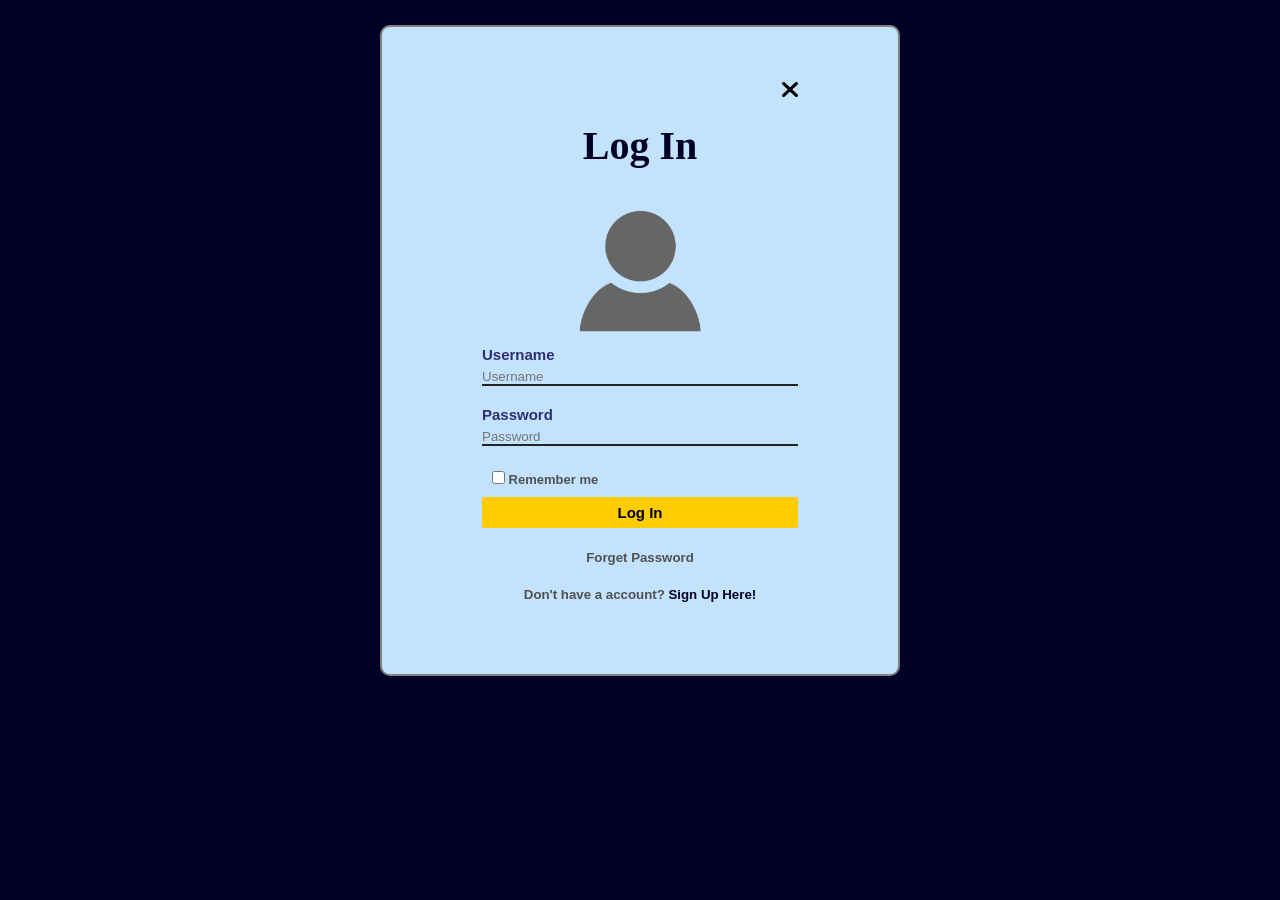
<file: Log in.html>
<html>
    <head>
        <meta charset="UTF-8">
        <meta name="viewport" content="width=device-width, initial-scale=1.0">
        <title>7 GEARS Manpower</title>
        <link rel="icon" type="image/x-icon" href="MAN POWERS.png">
        <link rel="stylesheet" type="text/css" href="Log in.css">
        <link rel="stylesheet" href="https://cdnjs.cloudflare.com/ajax/libs/font-awesome/6.0.0/css/all.min.css">
    </head>
    <body>
        <form>
            <a href="javascript:history.back()" class="cross" title="Close"><i class="fa fa-close"></i></a> <br>
            <h1>Log In</h1>
            <div>
                <img src="Avatar.png" width="150px">
            </div>
            <div>
                <label for="uname"><b>Username</b></label><br>
                <input type="text" placeholder="Username" id="uname" required><br>
            
                <label for="pass"><b>Password</b></label><br>
                <input type="password" placeholder="Password" id="pass" required><br>
                    
                <label class="miner">
                <input type="checkbox" name="remember"> Remember me
                </label><br>

                <button type="submit">Log In</button><br>

                <h5><a href="#" class="forget">Forget Password</a></h5>

                <h5 class="donot">Don't have a account? <a href="Sign up.html" class="signup">Sign Up Here!</a></h5>
            </div>
        </form>
    </body>
</file>
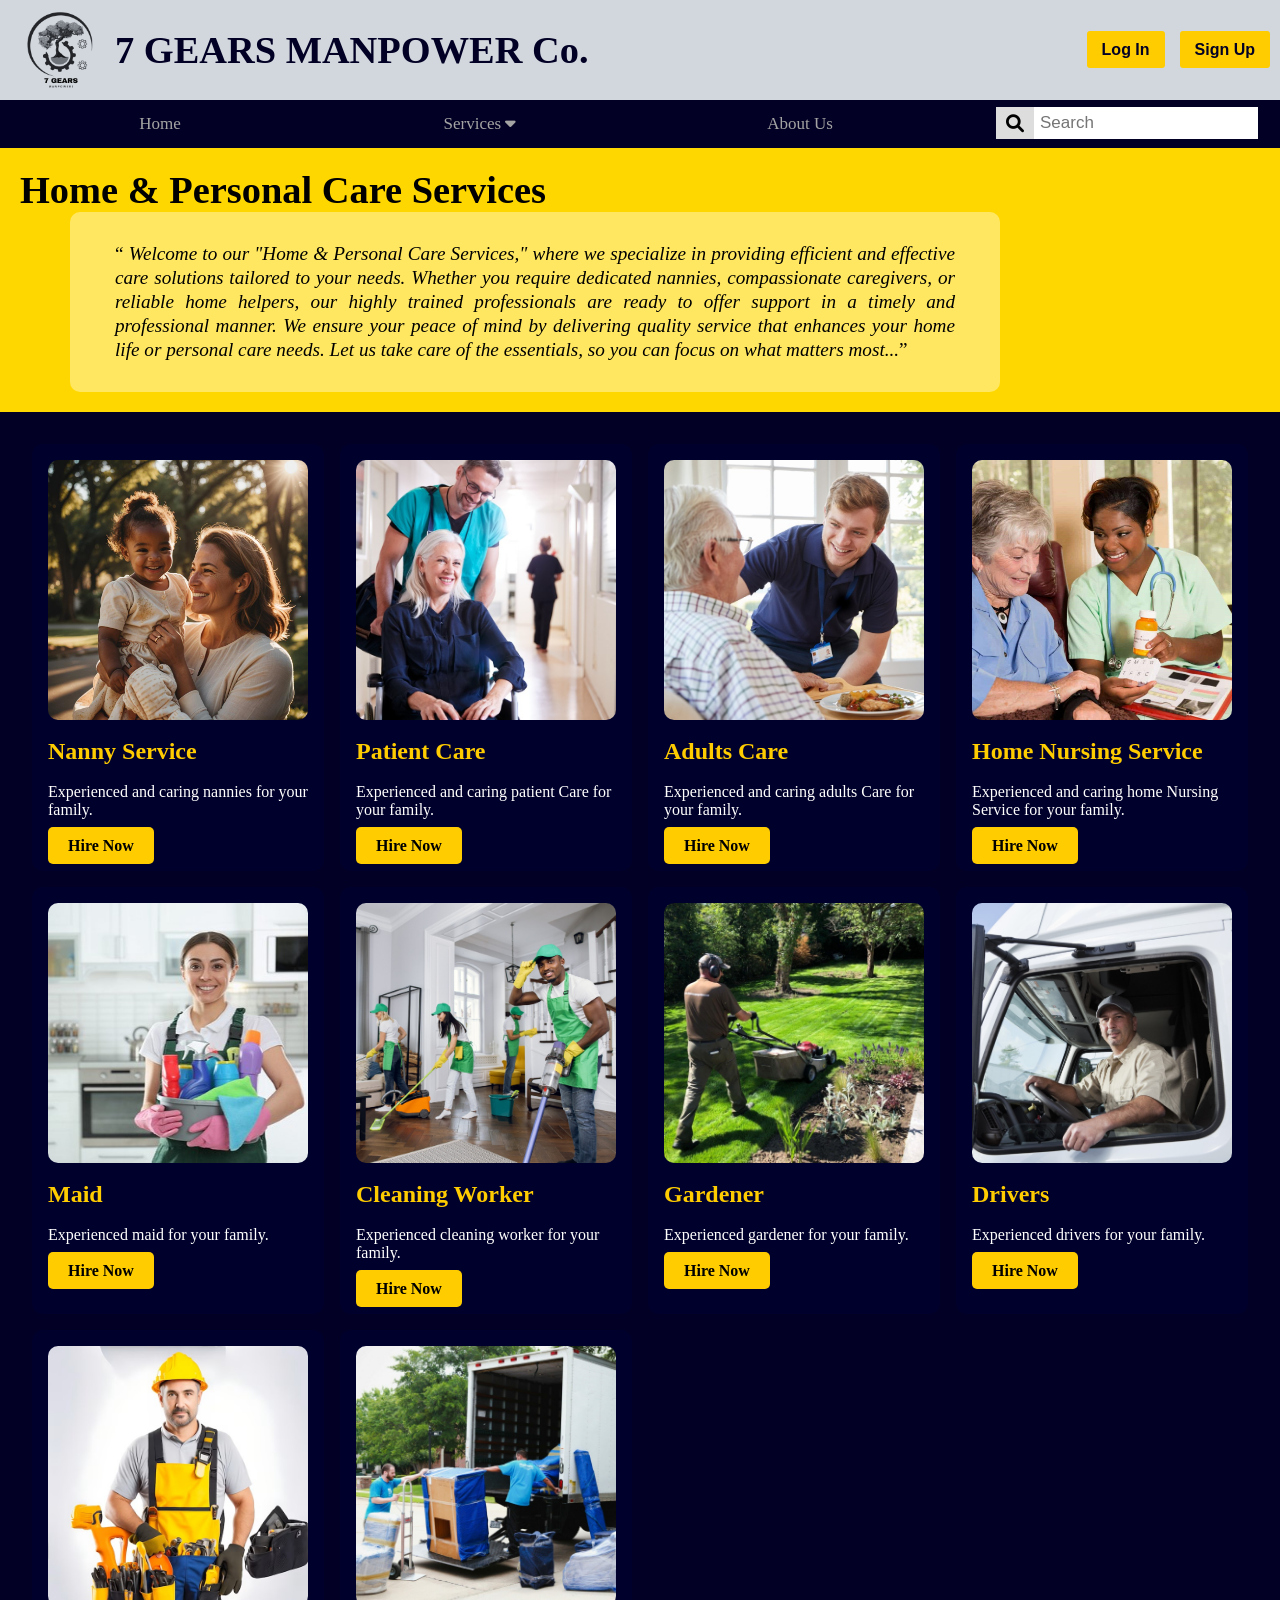
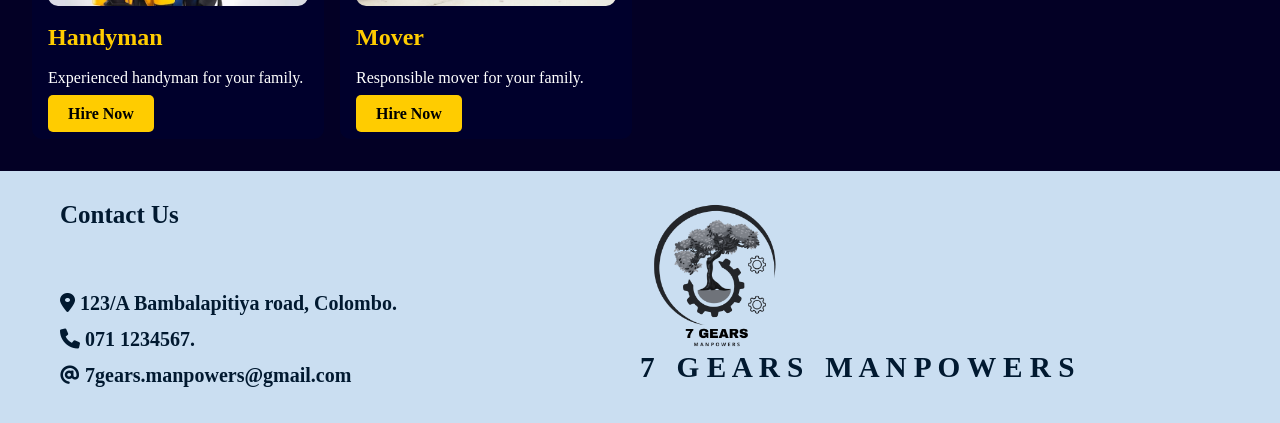
<file: page2.html>
<html>
    <head>
        <meta charset="UTF-8">
        <meta name="viewport" content="width=device-width, initial-scale=1.0">
        <title>7 GEARS Manpower</title>
        <!--Favicon-->
        <link rel="icon" type="image/x-icon" href="MAN POWERS.png">
        <link rel="stylesheet" type="text/css" href="page2.css">
        <link rel="stylesheet" href="https://cdnjs.cloudflare.com/ajax/libs/font-awesome/6.0.0/css/all.min.css">
    </head>
    <body>

        <header>
        
            <!--LOGO AND COMPANY NAME-->
            <section>
                <article class="headerarticle headerdiv">
                    <div class="logo">
                        <a href="page7.html">
                          <img src="MAN POWERS.png" alt="Company Logo">
                        </a>
                    </div>
                    <div class="logo">
                        <h1 display="flex">7 GEARS MANPOWER Co.</h1>
                    </div>
                </article>
                <article class="headerarticle login">
                    <div>
                        <a href="Log in.html" class="logina" >Log In</a>
                    </div>
                    <div>
                        <a href="Sign up.html" class="logina">Sign Up</a>
                    </div>
                </article>
            </section>
    
            <!--  NEVIGATION BAR   -->
            <section class="navigationbar">
                <div> 
                    <nav>
                        <a href="index.html">Home</a>
                        <!--NEV-SERVICES DROPDOWN-->
                        <div class="dropdown">
                            <button class="dropbtn" style="float: none;">Services
                                <i class="fa fa-caret-down"></i>
                            </button>
                            <div class="dropdown-content">
                                <div class="row">
                                    <div class="column">
                                        <a href="page2.html">Home & Personal Care Services</a>
                                        <a href="page3.html">Security Services</a>
                                        <a href="page4.html">Skilled Trade & Technical Services</a>
                                        <a href="page5.html">Corporate & Knowledge-Based Services</a>
                                        <a href="page6.html">Construction & Heavy Duty Services</a>
                                    </div>
                                </div>
                            </div>
                        </div>
                        <a href="page7.html">About Us</a>
                        <!--NEV-SEARCH BAR-->
                        <input type="text" placeholder="Search">
                        <!--NEV-SEARCH BUTTON-->
                        <button type="submit" class="navibutton"><i class="fa fa-search"></i></button>
                    </nav>
                </div>
            </section>
    
        </header>

      <!--TOPIC-->  
        <section class="topic">
            <h1>Home & Personal Care Services</h1>
            <div><p><q><i> Welcome to our "Home & Personal Care Services," where we specialize in providing efficient and effective care solutions tailored to your needs. Whether you require dedicated nannies, compassionate caregivers, or reliable home helpers, our highly trained professionals are ready to offer support in a timely and professional manner. We ensure your peace of mind by delivering quality service that enhances your home life or personal care needs. Let us take care of the essentials, so you can focus on what matters most...</i></q></p>
            </div>
        </section>
        <!--SERVICE CATEGORIES-->
        <section id="services">
            <!--line 1-->
            <div class="service-grid">
                <!--itam 1-->
                <div class="service-item">
                    <div>
                        <img src="Nanny.jpg" alt="Nanny Service">
                    </div>
                    <div><br>
                        <h2>Nanny Service</h2><br>
                        <p>Experienced and caring nannies for your family.</p><br>
                        <a href="Employee list.html" class="cta-button">Hire Now</a>
                    </div>
                </div>
                <!--itam 2-->
                <div class="service-item">
                    <div>
                        <img src="Patient Care.jpg" alt="Patient Care">
                    </div>
                    <div><br>
                        <h2>Patient Care</h2><br>
                        <p>Experienced and caring patient Care for your family.</p><br>
                        <a href="Employee list.html" class="cta-button">Hire Now</a>
                    </div>
                </div>
                <!--itam 3-->
                <div class="service-item">
                    <div>
                        <img src="Adults Care.jpg" alt="Adults Care">
                    </div>
                    <div><br>
                        <h2>Adults Care</h2><br>
                        <p>Experienced and caring adults Care for your family.</p><br>
                        <a href="Employee list.html" class="cta-button">Hire Now</a>
                    </div>
                </div>
                <!--itam 4-->
                <div class="service-item">
                    <div>
                        <img src="Home Nursing Service.jpg" alt="Home Nursing Service">
                    </div>
                    <div><br>
                        <h2>Home Nursing Service</h2><br>
                        <p>Experienced and caring home Nursing Service for your family.</p><br>
                        <a href="Employee list.html" class="cta-button">Hire Now</a>
                    </div>
                </div>
                <!--itam 5-->
                <div class="service-item">
                    <div>
                        <img src="Maid.jpg" alt="Maid">
                    </div>
                    <div><br>
                        <h2>Maid</h2><br>
                        <p>Experienced maid for your family.</p><br>
                        <a href="Employee list.html" class="cta-button">Hire Now</a>
                    </div>
                </div>
                <!--itam 6-->
                <div class="service-item">
                    <div>
                        <img src="Cleaning.jpeg" alt="Cleaning">
                    </div>
                    <div><br>
                        <h2>Cleaning Worker</h2><br>
                        <p>Experienced cleaning worker for your family.</p><br>
                        <a href="Employee list.html" class="cta-button">Hire Now</a>
                    </div>
                </div>
                <!--itam 7-->
                <div class="service-item">
                    <div>
                        <img src="Gardener.jpg" alt="Gardener">
                    </div>
                    <div><br>
                        <h2>Gardener</h2><br>
                        <p>Experienced gardener for your family.</p><br>
                        <a href="Employee list.html" class="cta-button">Hire Now</a>
                    </div>
                </div>
                <!--itam 8-->
                <div class="service-item">
                    <div>
                        <img src="Drivers.jpg" alt="Drivers">
                    </div>
                    <div><br>
                        <h2>Drivers</h2><br>
                        <p>Experienced drivers for your family.</p><br>
                        <a href="Employee list.html" class="cta-button">Hire Now</a>
                    </div>
                </div>
                <!--itam 9-->
                <div class="service-item">
                    <div>
                        <img src="Handyman.jpg" alt="Handyman">
                    </div>
                    <div><br>
                        <h2>Handyman</h2><br>
                        <p>Experienced handyman for your family.</p><br>
                        <a href="Employee list.html" class="cta-button">Hire Now</a>
                    </div>
                </div>
                <!--itam 10-->
                <div class="service-item">
                    <div>
                        <img src="Mover.jpeg" alt="Mover">
                    </div>
                    <div><br>
                        <h2>Mover</h2><br>
                        <p>Responsible mover for your family.</p><br>
                        <a href="Employee list.html" class="cta-button">Hire Now</a>
                    </div>
                </div>
            </div>
        </section>
        <!--CONTACT US-->
        <footer>
            <div>
                <p>Contact Us </p> <br><br>
                <p style="font-size: 20px; line-height: 1.8;">
                <i class="fas fa-map-marker-alt"></i> 123/A Bambalapitiya road, Colombo.<br>
                <i class="fas fa-phone"></i> 071 1234567.<br>
                <i class="fas fa-at"></i> <a href="mailto:7gears.manpowers@gmail.com" class="link">7gears.manpowers@gmail.com</a>
                </p>
            </div>
            <div>
                <img src="MAN POWERS.png"><br>
                <h3>7 &nbsp; G E A R S &nbsp; M A N P O W E R S</h3>
            </div>
        </footer>
    </body>
</html>
</file>
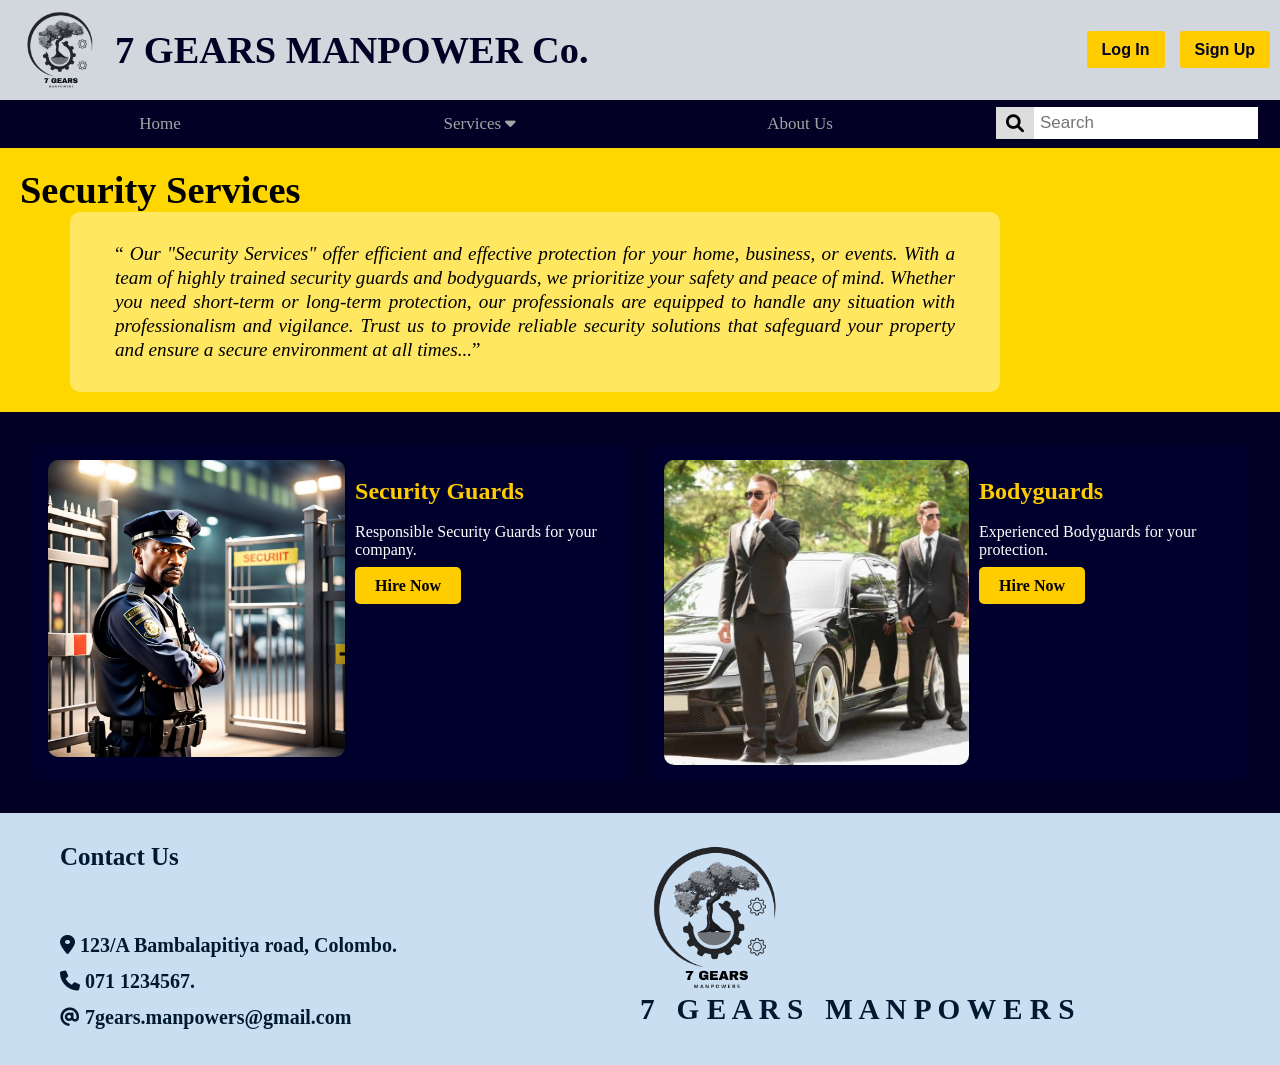
<file: page3.html>
<html>
    <head>
        <meta charset="UTF-8">
        <meta name="viewport" content="width=device-width, initial-scale=1.0">
        <title>7 GEARS Manpower</title>
        <!--Favicon-->
        <link rel="icon" type="image/x-icon" href="MAN POWERS.png">
        <link rel="stylesheet" type="text/css" href="page3.css">
        <link rel="stylesheet" href="https://cdnjs.cloudflare.com/ajax/libs/font-awesome/6.0.0/css/all.min.css">
    </head>
    <body>

        <header>
        
            <!--LOGO AND COMPANY NAME-->
            <section>
                <article class="headerarticle headerdiv">
                    <div class="logo">
                        <a href="page7.html">
                          <img src="MAN POWERS.png" alt="Company Logo">
                        </a>
                    </div>
                    <div class="logo">
                        <h1 display="flex">7 GEARS MANPOWER Co.</h1>
                    </div>
                </article>
                <article class="headerarticle login">
                    <div>
                        <a href="Log in.html" class="logina" >Log In</a>
                    </div>
                    <div>
                        <a href="Sign up.html" class="logina">Sign Up</a>
                    </div>
                </article>
            </section>
    
            <!--  NEVIGATION BAR   -->
            <section class="navigationbar">
                <div> 
                    <nav>
                        <a href="index.html">Home</a>
                        <!--NEV-SERVICES DROPDOWN-->
                        <div class="dropdown">
                            <button class="dropbtn" style="float: none;">Services
                                <i class="fa fa-caret-down"></i>
                            </button>
                            <div class="dropdown-content">
                                <div class="row">
                                    <div class="column">
                                        <a href="page2.html">Home & Personal Care Services</a>
                                        <a href="page3.html">Security Services</a>
                                        <a href="page4.html">Skilled Trade & Technical Services</a>
                                        <a href="page5.html">Corporate & Knowledge-Based Services</a>
                                        <a href="page6.html">Construction & Heavy Duty Services</a>
                                    </div>
                                </div>
                            </div>
                        </div>
                        <a href="page7.html">About Us</a>
                        <!--NEV-SEARCH BAR-->
                        <input type="text" placeholder="Search">
                        <!--NEV-SEARCH BUTTON-->
                        <button type="submit" class="navibutton"><i class="fa fa-search"></i></button>
                    </nav>
                </div>
            </section>
    
        </header>
             
       <!--TOPIC-->
        <section class="topic">
            <h1>Security Services</h1>
            <div><p><q><i> Our "Security Services" offer efficient and effective protection for your home, business, or events. With a team of highly trained security guards and bodyguards, we prioritize your safety and peace of mind. Whether you need short-term or long-term protection, our professionals are equipped to handle any situation with professionalism and vigilance. Trust us to provide reliable security solutions that safeguard your property and ensure a secure environment at all times...</i></q></p>
            </div>
        </section>
        <!--SERVICE CATEGORIES-->
        <section id="services">
            <!--line 1-->
            <div class="service-grid">
                <!--itam 1-->
                <div class="service-item">
                    <div>
                        <img src="Security Guards.jpg" alt="Security Guards" >
                    </div>
                    <div><br>
                        <h2>Security Guards</h2><br>
                        <p>Responsible Security Guards for your company.</p><br>
                        <a href="Employee list.html" class="cta-button">Hire Now</a>
                    </div>
                </div>
                <!--itam 2-->
                <div class="service-item">
                    <div>
                        <img src="Bodyguards.jpeg" alt="Bodyguards">
                    </div>
                    <div><br>
                        <h2>Bodyguards</h2><br>
                        <p>Experienced Bodyguards for your protection.</p><br>
                        <a href="Employee list.html" class="cta-button">Hire Now</a>
                    </div>
                </div>
            </div>
        </section>
        <!--CONTACT US-->
        <footer>
            <div>
                <p>Contact Us </p> <br><br>
                <p style="font-size: 20px; line-height: 1.8;">
                <i class="fas fa-map-marker-alt"></i> 123/A Bambalapitiya road, Colombo.<br>
                <i class="fas fa-phone"></i> 071 1234567.<br>
                <i class="fas fa-at"></i> <a href="mailto:7gears.manpowers@gmail.com" class="link">7gears.manpowers@gmail.com</a>
                </p>
            </div>            
            <div>
                <img src="MAN POWERS.png"><br>
                <h3>7 &nbsp; G E A R S &nbsp; M A N P O W E R S</h3>
            </div>
        </footer>
    </body>
</html>
</file>
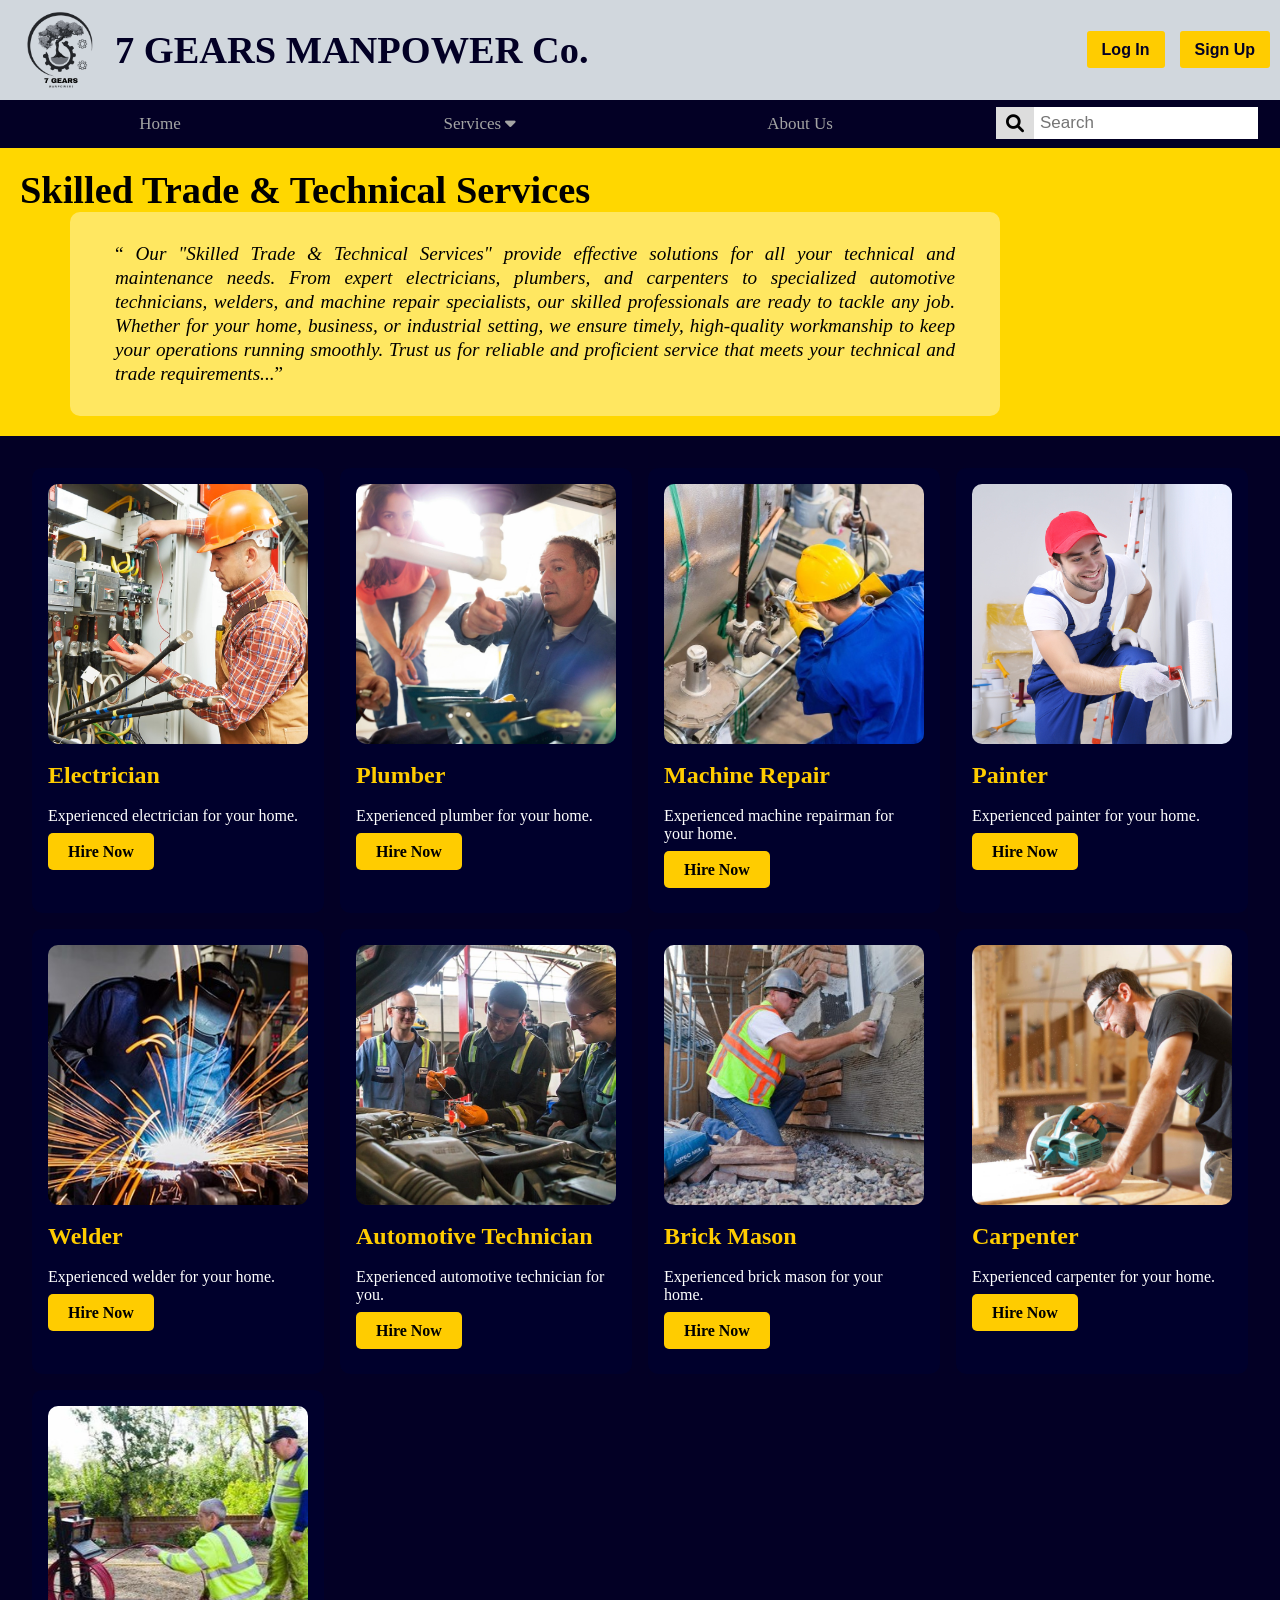
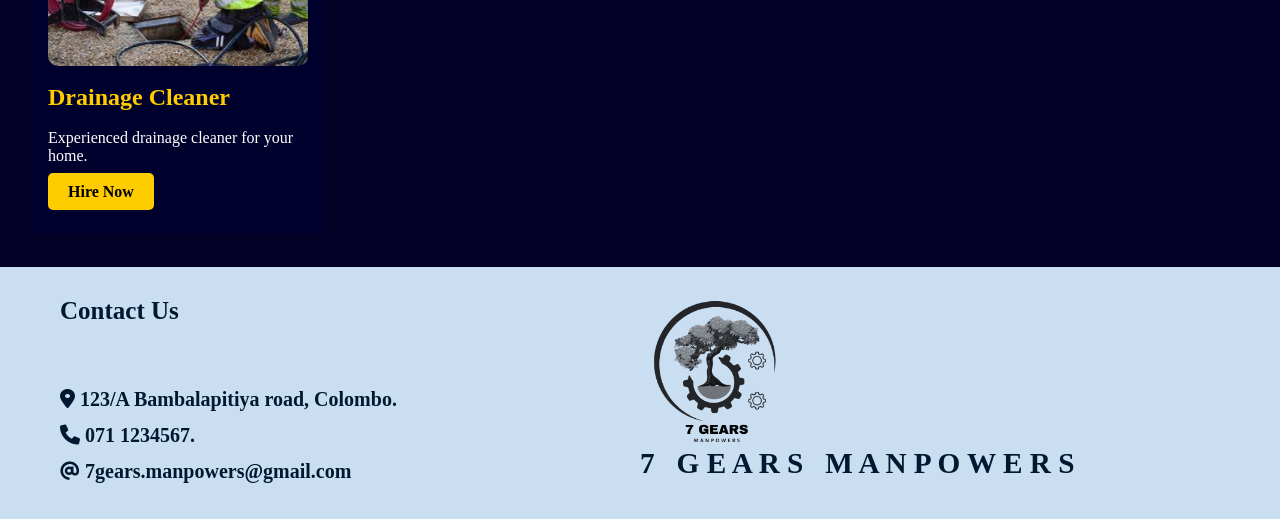
<file: page4.html>
<html>
    <head>
        <meta charset="UTF-8">
        <meta name="viewport" content="width=device-width, initial-scale=1.0">
        <title>7 GEARS Manpower</title>
        <!--Favicon-->
        <link rel="icon" type="image/x-icon" href="MAN POWERS.png">
        <link rel="stylesheet" type="text/css" href="page4.css">
        <link rel="stylesheet" href="https://cdnjs.cloudflare.com/ajax/libs/font-awesome/6.0.0/css/all.min.css">
    </head>
    <body>
        
        <header>
        
            <!--LOGO AND COMPANY NAME-->
            <section>
                <article class="headerarticle headerdiv">
                    <div class="logo">
                        <a href="page7.html">
                          <img src="MAN POWERS.png" alt="Company Logo">
                        </a>
                    </div>
                    <div class="logo">
                        <h1 display="flex">7 GEARS MANPOWER Co.</h1>
                    </div>
                </article>
                <article class="headerarticle login">
                    <div>
                        <a href="Log in.html" class="logina" >Log In</a>
                    </div>
                    <div>
                        <a href="Sign up.html" class="logina">Sign Up</a>
                    </div>
                </article>
            </section>
    
            <!--  NEVIGATION BAR   -->
            <section class="navigationbar">
                <div> 
                    <nav>
                        <a href="index.html">Home</a>
                        <!--NEV-SERVICES DROPDOWN-->
                        <div class="dropdown">
                            <button class="dropbtn" style="float: none;">Services
                                <i class="fa fa-caret-down"></i>
                            </button>
                            <div class="dropdown-content">
                                <div class="row">
                                    <div class="column">
                                        <a href="page2.html">Home & Personal Care Services</a>
                                        <a href="page3.html">Security Services</a>
                                        <a href="page4.html">Skilled Trade & Technical Services</a>
                                        <a href="page5.html">Corporate & Knowledge-Based Services</a>
                                        <a href="page6.html">Construction & Heavy Duty Services</a>
                                    </div>
                                </div>
                            </div>
                        </div>
                        <a href="page7.html">About Us</a>
                        <!--NEV-SEARCH BAR-->
                        <input type="text" placeholder="Search">
                        <!--NEV-SEARCH BUTTON-->
                        <button type="submit" class="navibutton"><i class="fa fa-search"></i></button>
                    </nav>
                </div>
            </section>
    
        </header>
              
       <!--TOPIC-->
        <section class="topic">
            <h1>Skilled Trade & Technical Services</h1>
            <div><p><q><i> Our "Skilled Trade & Technical Services" provide effective solutions for all your technical and maintenance needs. From expert electricians, plumbers, and carpenters to specialized automotive technicians, welders, and machine repair specialists, our skilled professionals are ready to tackle any job. Whether for your home, business, or industrial setting, we ensure timely, high-quality workmanship to keep your operations running smoothly. Trust us for reliable and proficient service that meets your technical and trade requirements...</i></q></p></div>
        </section>
        <!--SERVICE CATEGORIES-->
        <section id="services">
            <!--line 1-->
            <div class="service-grid">
                <!--itam 1-->
                <div class="service-item">
                    <div>
                        <img src="Electrician1.jpg" alt="Electrician">
                    </div>
                    <div><br>
                        <h2>Electrician</h2><br>
                        <p>Experienced electrician for your home.</p><br>
                        <a href="Employee list.html" class="cta-button">Hire Now</a><br><br>
                    </div>
                </div>
                <!--itam 2-->
                <div class="service-item">
                    <div>
                        <img src="Plumber.jpg" alt="Plumber">
                    </div>
                    <div><br>
                        <h2>Plumber</h2><br>
                        <p>Experienced plumber for your home.</p><br>
                        <a href="Employee list.html" class="cta-button">Hire Now</a><br><br>
                    </div>
                </div>
                <!--itam 3-->
                <div class="service-item">
                    <div>
                        <img src="Machine Repair.jpg" alt="Machine Repairman">
                    </div>
                    <div><br>
                        <h2>Machine Repair</h2><br>
                        <p>Experienced machine repairman for your home.</p><br>
                        <a href="Employee list.html" class="cta-button">Hire Now</a><br><br>
                    </div>
                </div>
                <!--itam 4-->
                <div class="service-item">
                    <div>
                        <img src="Painter1.jpg" alt="Painter">
                    </div>
                    <div><br>
                        <h2>Painter</h2><br>
                        <p>Experienced painter for your home.</p><br>
                        <a href="Employee list.html" class="cta-button">Hire Now</a><br><br>
                    </div>
                </div>
                <!--itam 5-->
                <div class="service-item">
                    <div>
                        <img src="Welder.jpg" alt="Welder">
                    </div>
                    <div><br>
                        <h2>Welder</h2><br>
                        <p>Experienced welder for your home.</p><br>
                        <a href="Employee list.html" class="cta-button">Hire Now</a><br><br>
                    </div>
                </div>
                <!--itam 6-->
                <div class="service-item">
                    <div>
                        <img src="Automotive Technician.jpg" alt="Automotive Technician">
                    </div>
                    <div><br>
                        <h2>Automotive Technician</h2><br>
                        <p>Experienced automotive technician for you.</p><br>
                        <a href="Employee list.html" class="cta-button">Hire Now</a><br><br>
                    </div>
                </div>
                <!--itam 7-->
                <div class="service-item">
                    <div>
                        <img src="Brick Mason.jpeg" alt="Brick Mason">
                    </div>
                    <div><br>
                        <h2>Brick Mason</h2><br>
                        <p>Experienced brick mason for your home.</p><br>
                        <a href="Employee list.html" class="cta-button">Hire Now</a><br><br>
                    </div>
                </div>
                <!--itam 8-->
                <div class="service-item">
                    <div>
                        <img src="Carpenter.jpg" alt="Carpenter">
                    </div>
                    <div><br>
                        <h2>Carpenter</h2><br>
                        <p>Experienced carpenter for your home.</p><br>
                        <a href="Employee list.html" class="cta-button">Hire Now</a><br><br>
                    </div>
                </div>
                <!--itam 9-->
                <div class="service-item">
                    <div>
                        <img src="Drainage Cleaner.jpg" alt="Drainage Cleaner">
                    </div>
                    <div><br>
                        <h2>Drainage Cleaner</h2><br>
                        <p>Experienced drainage cleaner for your home.</p><br>
                        <a href="Employee list.html" class="cta-button">Hire Now</a><br><br>
                    </div>
                </div>
            </div>
        </section>
        <!--CONTACT US-->
        <footer>
            <div>
                <p>Contact Us </p> <br><br>
                <p style="font-size: 20px; line-height: 1.8;">
                <i class="fas fa-map-marker-alt"></i> 123/A Bambalapitiya road, Colombo.<br>
                <i class="fas fa-phone"></i> 071 1234567.<br>
                <i class="fas fa-at"></i> <a href="mailto:7gears.manpowers@gmail.com" class="link">7gears.manpowers@gmail.com</a>
                </p>
            </div>            
            <div>
                <img src="MAN POWERS.png"><br>
                <h3>7 &nbsp; G E A R S &nbsp; M A N P O W E R S</h3>
            </div>
        </footer>
    </body>
</html>
</file>
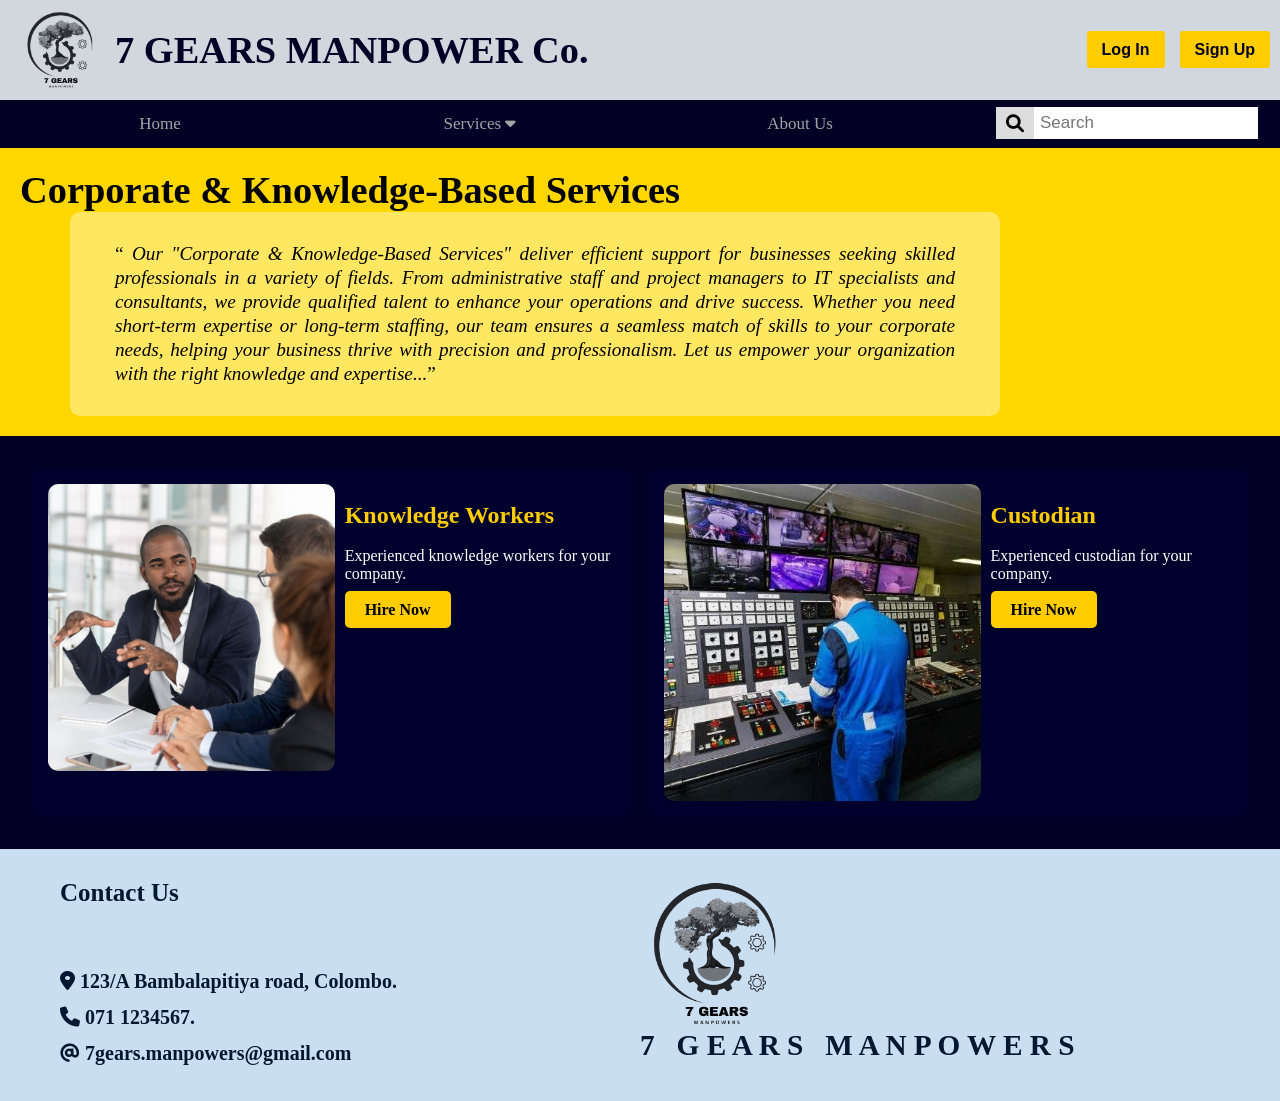
<file: page5.html>
<html>
    <head>
        <meta charset="UTF-8">
        <meta name="viewport" content="width=device-width, initial-scale=1.0">
        <title>7 GEARS Manpower</title>
        <!--Favicon-->
        <link rel="icon" type="image/x-icon" href="MAN POWERS.png">
        <link rel="stylesheet" type="text/css" href="page5.css">
        <link rel="stylesheet" href="https://cdnjs.cloudflare.com/ajax/libs/font-awesome/6.0.0/css/all.min.css">
    </head>
    <body>

        <header>
        
            <!--LOGO AND COMPANY NAME-->
            <section>
                <article class="headerarticle headerdiv">
                    <div class="logo">
                        <a href="page7.html">
                          <img src="MAN POWERS.png" alt="Company Logo">
                        </a>
                    </div>
                    <div class="logo">
                        <h1 display="flex">7 GEARS MANPOWER Co.</h1>
                    </div>
                </article>
                <article class="headerarticle login">
                    <div>
                        <a href="Log in.html" class="logina" >Log In</a>
                    </div>
                    <div>
                        <a href="Sign up.html" class="logina">Sign Up</a>
                    </div>
                </article>
            </section>
    
            <!--  NEVIGATION BAR   -->
            <section class="navigationbar">
                <div> 
                    <nav>
                        <a href="index.html">Home</a>
                        <!--NEV-SERVICES DROPDOWN-->
                        <div class="dropdown">
                            <button class="dropbtn" style="float: none;">Services
                                <i class="fa fa-caret-down"></i>
                            </button>
                            <div class="dropdown-content">
                                <div class="row">
                                    <div class="column">
                                        <a href="page2.html">Home & Personal Care Services</a>
                                        <a href="page3.html">Security Services</a>
                                        <a href="page4.html">Skilled Trade & Technical Services</a>
                                        <a href="page5.html">Corporate & Knowledge-Based Services</a>
                                        <a href="page6.html">Construction & Heavy Duty Services</a>
                                    </div>
                                </div>
                            </div>
                        </div>
                        <a href="page7.html">About Us</a>
                        <!--NEV-SEARCH BAR-->
                        <input type="text" placeholder="Search">
                        <!--NEV-SEARCH BUTTON-->
                        <button type="submit" class="navibutton"><i class="fa fa-search"></i></button>
                    </nav>
                </div>
            </section>
    
        </header>
       
       <!--TOPIC-->
        <section class="topic">
            <h1>Corporate & Knowledge-Based Services</h1>
            <div><p><q><i> Our "Corporate & Knowledge-Based Services" deliver efficient support for businesses seeking skilled professionals in a variety of fields. From administrative staff and project managers to IT specialists and consultants, we provide qualified talent to enhance your operations and drive success. Whether you need short-term expertise or long-term staffing, our team ensures a seamless match of skills to your corporate needs, helping your business thrive with precision and professionalism. Let us empower your organization with the right knowledge and expertise...</i></q></p></div>
        </section>
        <!--SERVICE CATEGORIES-->
        <section id="services">
            <!--line 1-->
            <div class="service-grid">
                <!--itam 1-->
                <div class="service-item">
                    <div>
                        <img src="Knowledge Workers.jpg" alt="Knowledge Workers">
                    </div>
                    <div><br>
                        <h2>Knowledge Workers</h2><br>
                        <p>Experienced knowledge workers for your company.</p><br>
                        <a href="Employee list.html" class="cta-button">Hire Now</a>
                    </div>
                </div>
                <!--itam 2-->
                <div class="service-item">
                    <div>
                        <img src="Custodian1.jpg" alt="Custodian">
                    </div>
                    <div><br>
                        <h2>Custodian</h2><br>
                        <p>Experienced custodian for your company.</p><br>
                        <a href="Employee list.html" class="cta-button">Hire Now</a>
                    </div>
                </div>
            </div>
        </section>
        <!--CONTACT US-->
        <footer>
            <div>
                <p>Contact Us </p> <br><br>
                <p style="font-size: 20px; line-height: 1.8;">
                <i class="fas fa-map-marker-alt"></i> 123/A Bambalapitiya road, Colombo.<br>
                <i class="fas fa-phone"></i> 071 1234567.<br>
                <i class="fas fa-at"></i> <a href="mailto:7gears.manpowers@gmail.com" class="link">7gears.manpowers@gmail.com</a>
                </p>
            </div>            
            <div>
                <img src="MAN POWERS.png"><br>
                <h3>7 &nbsp; G E A R S &nbsp; M A N P O W E R S</h3>
            </div>
        </footer>
    </body>
</html>
</file>
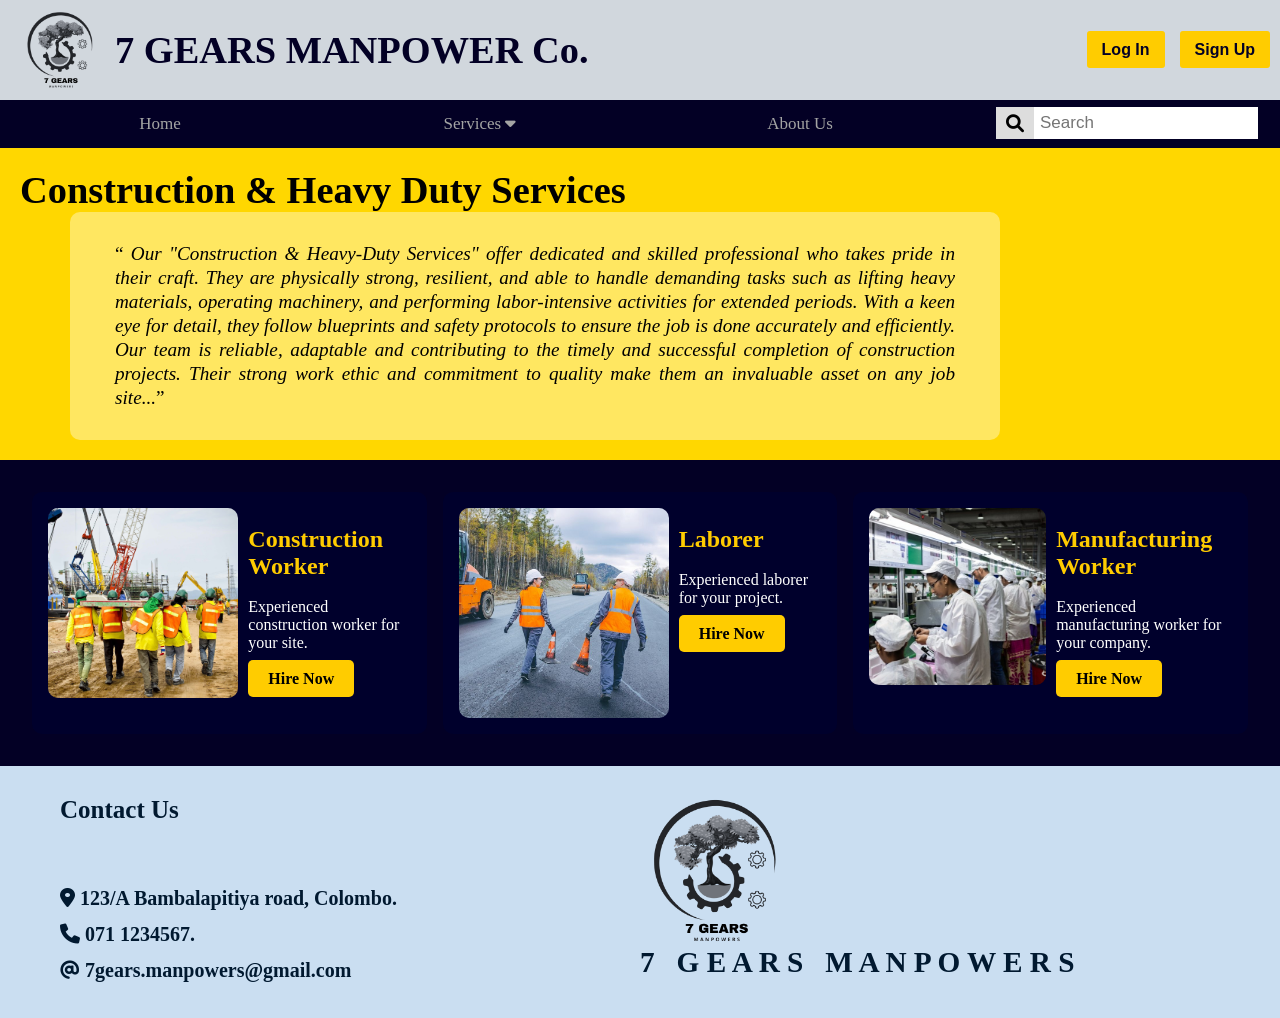
<file: page6.html>
<html>
    <head>
        <meta charset="UTF-8">
        <meta name="viewport" content="width=device-width, initial-scale=1.0">
        <title>7 GEARS Manpower</title>
        <!--Favicon-->
        <link rel="icon" type="image/x-icon" href="MAN POWERS.png">
        <link rel="stylesheet" type="text/css" href="page6.css">
        <link rel="stylesheet" href="https://cdnjs.cloudflare.com/ajax/libs/font-awesome/6.0.0/css/all.min.css">
    </head>
    <body>
        
        <header>
        
            <!--LOGO AND COMPANY NAME-->
            <section>
                <article class="headerarticle headerdiv">
                    <div class="logo">
                        <a href="page7.html">
                          <img src="MAN POWERS.png" alt="Company Logo">
                        </a>
                    </div>
                    <div class="logo">
                        <h1 display="flex">7 GEARS MANPOWER Co.</h1>
                    </div>
                </article>
                <article class="headerarticle login">
                    <div>
                        <a href="Log in.html" class="logina" >Log In</a>
                    </div>
                    <div>
                        <a href="Sign up.html" class="logina">Sign Up</a>
                    </div>
                </article>
            </section>
    
            <!--  NEVIGATION BAR   -->
            <section class="navigationbar">
                <div> 
                    <nav>
                        <a href="index.html">Home</a>
                        <!--NEV-SERVICES DROPDOWN-->
                        <div class="dropdown">
                            <button class="dropbtn" style="float: none;">Services
                                <i class="fa fa-caret-down"></i>
                            </button>
                            <div class="dropdown-content">
                                <div class="row">
                                    <div class="column">
                                        <a href="page2.html">Home & Personal Care Services</a>
                                        <a href="page3.html">Security Services</a>
                                        <a href="page4.html">Skilled Trade & Technical Services</a>
                                        <a href="page5.html">Corporate & Knowledge-Based Services</a>
                                        <a href="page6.html">Construction & Heavy Duty Services</a>
                                    </div>
                                </div>
                            </div>
                        </div>
                        <a href="page7.html">About Us</a>
                        <!--NEV-SEARCH BAR-->
                        <input type="text" placeholder="Search">
                        <!--NEV-SEARCH BUTTON-->
                        <button type="submit" class="navibutton"><i class="fa fa-search"></i></button>
                    </nav>
                </div>
            </section>
    
        </header>
          
       <!--TOPIC-->
        <section class="topic">
            <h1>Construction & Heavy Duty Services</h1>
            <div><p><q><i> Our "Construction & Heavy-Duty Services" offer dedicated and skilled professional who takes pride in their craft. They are physically strong, resilient, and able to handle demanding tasks such as lifting heavy materials, operating machinery, and performing labor-intensive activities for extended periods. With a keen eye for detail, they follow blueprints and safety protocols to ensure the job is done accurately and efficiently. Our team is reliable, adaptable and contributing to the timely and successful completion of construction projects. Their strong work ethic and commitment to quality make them an invaluable asset on any job site...</i></q></p>
            </div>
        </section>
        <!--SERVICE CATEGORIES-->
        <section id="services">
            <!--line 1-->
            <div class="service-grid">
                <!--itam 1-->
                <div class="service-item">
                    <div>
                        <img src="Construction Worker.jpg" alt="Construction Worker"><br>
                    </div>
                    <div><br>
                        <h2>Construction Worker</h2><br>
                        <p>Experienced construction worker for your site.</p><br>
                        <a href="Employee list.html" class="cta-button">Hire Now</a>
                    </div>
                </div>
                <!--itam 2-->
                <div class="service-item">
                    <div>
                        <img src="Laborer.jpg" alt="Laborer"><br>
                    </div>
                    <div><br>
                        <h2>Laborer</h2><br>
                        <p>Experienced laborer for your project.</p><br>
                        <a href="Employee list.html" class="cta-button">Hire Now</a>
                    </div>
                </div>
                <!--itam 3-->
                <div class="service-item">
                    <div>
                        <img src="Manufacturing.jpg" alt="Manufacturing Worker"><br>
                    </div>
                    <div><br>
                        <h2>Manufacturing Worker</h2><br>
                        <p>Experienced manufacturing worker for your company.</p><br>
                        <a href="Employee list.html" class="cta-button">Hire Now</a>
                    </div>
                </div>
            </div>
        </section>
        <!--CONTACT US-->
        <footer>
            <div>
                <p>Contact Us </p> <br><br>
                <p style="font-size: 20px; line-height: 1.8;">
                <i class="fas fa-map-marker-alt"></i> 123/A Bambalapitiya road, Colombo.<br>
                <i class="fas fa-phone"></i> 071 1234567.<br>
                <i class="fas fa-at"></i> <a href="mailto:7gears.manpowers@gmail.com" class="link">7gears.manpowers@gmail.com</a>
                </p>
            </div>            
            <div>
                <img src="MAN POWERS.png"><br>
                <h3>7 &nbsp; G E A R S &nbsp; M A N P O W E R S</h3>
            </div>
        </footer>
    </body>
</html>
</file>
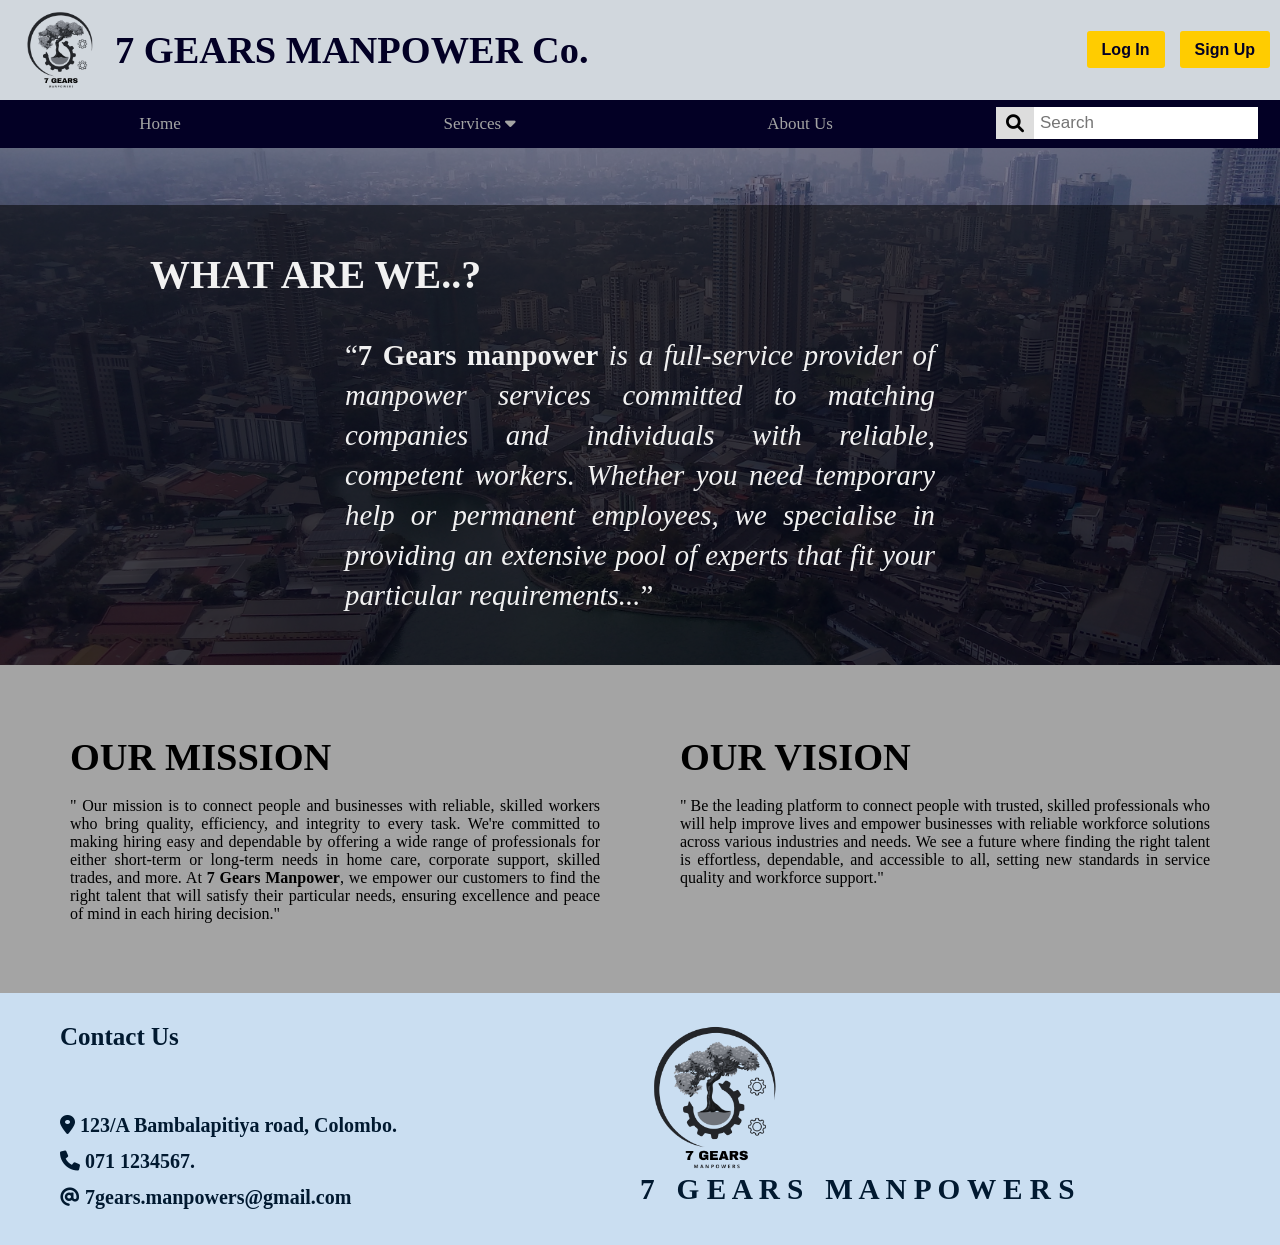
<file: page7.html>
<html>
    <head>
        <meta charset="UTF-8">
        <meta name="viewport" content="width=device-width, initial-scale=1.0">
        <title>7 GEARS Manpower</title>
        <!--Favicon-->
        <link rel="icon" type="image/x-icon" href="MAN POWERS.png">
        <link rel="stylesheet" type="text/css" href="page7.css">
        <link rel="stylesheet" href="https://cdnjs.cloudflare.com/ajax/libs/font-awesome/6.0.0/css/all.min.css">
    </head>
    <body>

        <header>
        
            <!--LOGO AND COMPANY NAME-->
            <section>
                <article class="headerarticle headerdiv">
                    <div class="logo">
                        <a href="page7.html">
                          <img src="MAN POWERS.png" alt="Company Logo">
                        </a>
                    </div>
                    <div class="logo">
                        <h1 display="flex">7 GEARS MANPOWER Co.</h1>
                    </div>
                </article>
                <article class="headerarticle login">
                    <div>
                        <a href="Log in.html" class="logina" >Log In</a>
                    </div>
                    <div>
                        <a href="Sign up.html" class="logina">Sign Up</a>
                    </div>
                </article>
            </section>
    
            <!--  NEVIGATION BAR   -->
            <section class="navigationbar">
                <div> 
                    <nav>
                        <a href="index.html">Home</a>
                        <!--NEV-SERVICES DROPDOWN-->
                        <div class="dropdown">
                            <button class="dropbtn" style="float: none;">Services
                                <i class="fa fa-caret-down"></i>
                            </button>
                            <div class="dropdown-content">
                                <div class="row">
                                    <div class="column">
                                        <a href="page2.html">Home & Personal Care Services</a>
                                        <a href="page3.html">Security Services</a>
                                        <a href="page4.html">Skilled Trade & Technical Services</a>
                                        <a href="page5.html">Corporate & Knowledge-Based Services</a>
                                        <a href="page6.html">Construction & Heavy Duty Services</a>
                                    </div>
                                </div>
                            </div>
                        </div>
                        <a href="page7.html">About Us</a>
                        <!--NEV-SEARCH BAR-->
                        <input type="text" placeholder="Search">
                        <!--NEV-SEARCH BUTTON-->
                        <button type="submit" class="navibutton"><i class="fa fa-search"></i></button>
                    </nav>
                </div>
            </section>
    
        </header>

        <section class="intro">
            <div>
                <img src="About us.jpg" width="100%" style="opacity: 50%;">
                <div class="diva">
                    <h1>WHAT ARE WE..?</h1>
                    <P><q><b>7 Gears manpower</b> <i>is a full-service provider of manpower services committed to matching companies and individuals with reliable, competent workers. Whether you need temporary help or permanent employees, we specialise in providing an extensive pool of experts that fit your particular requirements...</i></q></P>
                </div>
            </div>
        </section>
        <section class="MV">
            <div>
                <h1>OUR MISSION</h1><br>
                <p>" Our mission is to connect people and businesses with reliable, skilled workers who bring quality, efficiency, and integrity to every task. We're committed to making hiring easy and dependable by offering a wide range of professionals for either short-term or long-term needs in home care, corporate support, skilled trades, and more. At <b>7 Gears Manpower</b>, we empower our customers to find the right talent that will satisfy their particular needs, ensuring excellence and peace of mind in each hiring decision."</p>
            </div>
            <div>
                <h1>OUR VISION</h1><br>
                <p>" Be the leading platform to connect people with trusted, skilled professionals who will help improve lives and empower businesses with reliable workforce solutions across various industries and needs. We see a future where finding the right talent is effortless, dependable, and accessible to all, setting new standards in service quality and workforce support."</p>
            </div>
        </section>

        <footer>
            <div>
                <p>Contact Us </p> <br><br>
                <p style="font-size: 20px; line-height: 1.8;">
                <i class="fas fa-map-marker-alt"></i> 123/A Bambalapitiya road, Colombo.<br>
                <i class="fas fa-phone"></i> 071 1234567.<br>
                <i class="fas fa-at"></i> <a href="mailto:7gears.manpowers@gmail.com" class="link">7gears.manpowers@gmail.com</a>
                </p>
            </div>            
            <div>
                <img src="MAN POWERS.png"><br>
                <h3>7 &nbsp; G E A R S &nbsp; M A N P O W E R S</h3>
            </div>
        </footer>

    </body>
</html>
</file>
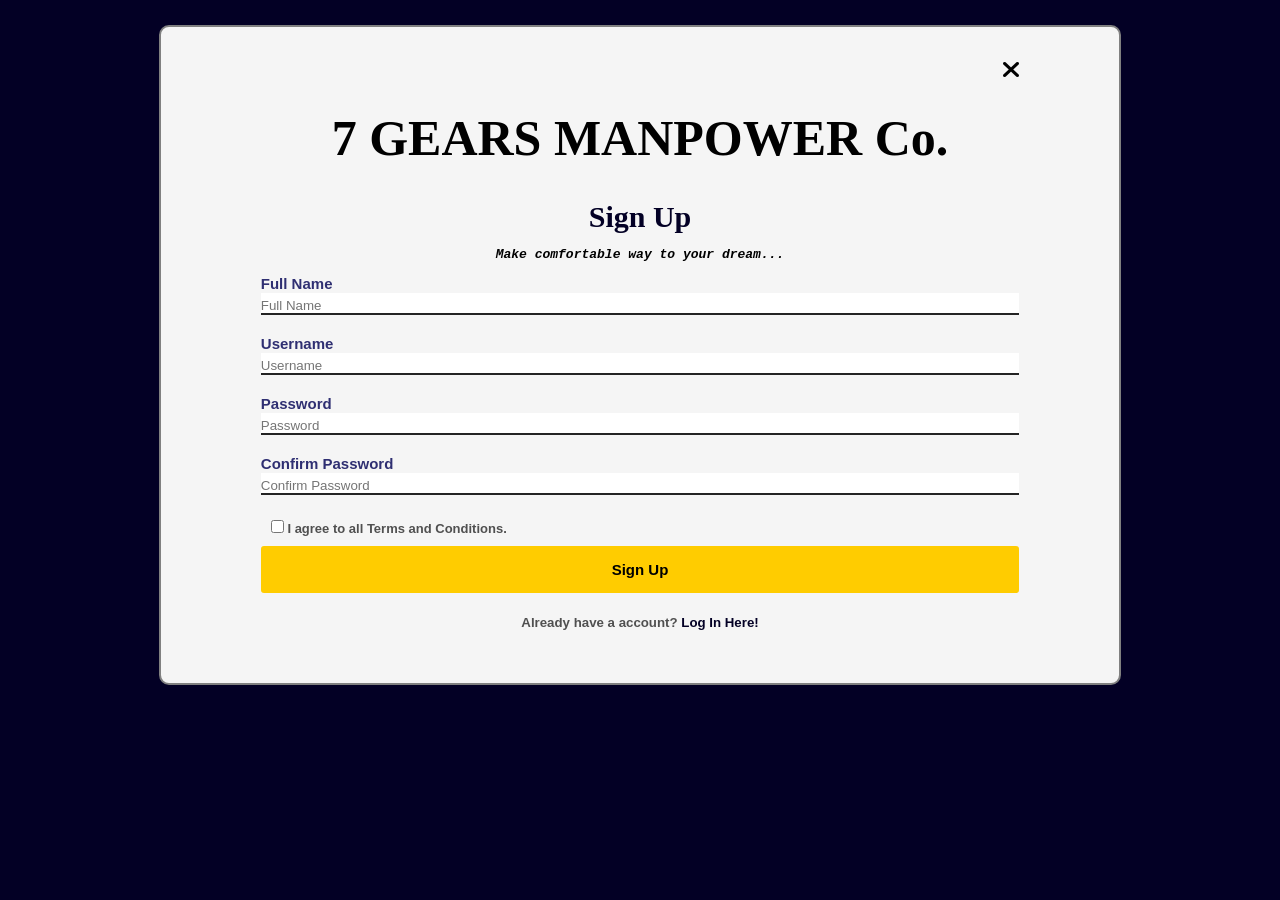
<file: Sign up.html>
<html>
    <head>
        <meta charset="UTF-8">
        <meta name="viewport" content="width=device-width, initial-scale=1.0">
        <title>7 GEARS Manpower</title>
        <link rel="icon" type="image/x-icon" href="MAN POWERS.png">
        <link rel="stylesheet" type="text/css" href="Sign up.css">
        <link rel="stylesheet" href="https://cdnjs.cloudflare.com/ajax/libs/font-awesome/6.0.0/css/all.min.css">
    </head>
    <body>
        <form>
            <a href="javascript:history.back()" class="cross" title="Close"><i class="fa fa-close"></i></a> <br>
            <h1>7 GEARS MANPOWER Co.</h1>
            <h2>Sign Up</h2>
            <p><i>Make comfortable way to your dream...</i></p>
            
            <div>
                <label for="uname"><b>Full Name</b></label><br>
                <input type="text" placeholder="Full Name" id="uname" required><br>

                <label for="uname"><b>Username</b></label><br>
                <input type="text" placeholder="Username" id="uname" required><br>
            
                <label for="pass"><b>Password</b></label><br>
                <input type="password" placeholder="Password" id="pass" required><br>

                <label for="pass"><b>Confirm Password</b></label><br>
                <input type="password" placeholder="Confirm Password" id="pass" required><br>
                    
                <label class="miner">
                <input type="checkbox" name="remember" required> I agree to all Terms and Conditions.
                </label><br>

                <button type="submit">Sign Up</button><br>

                <h5 class="donot">Already have a account? <a href="Log in.html" class="signup">Log In Here!</a></h5>
            </div>
        </form>
    </body>
</file>
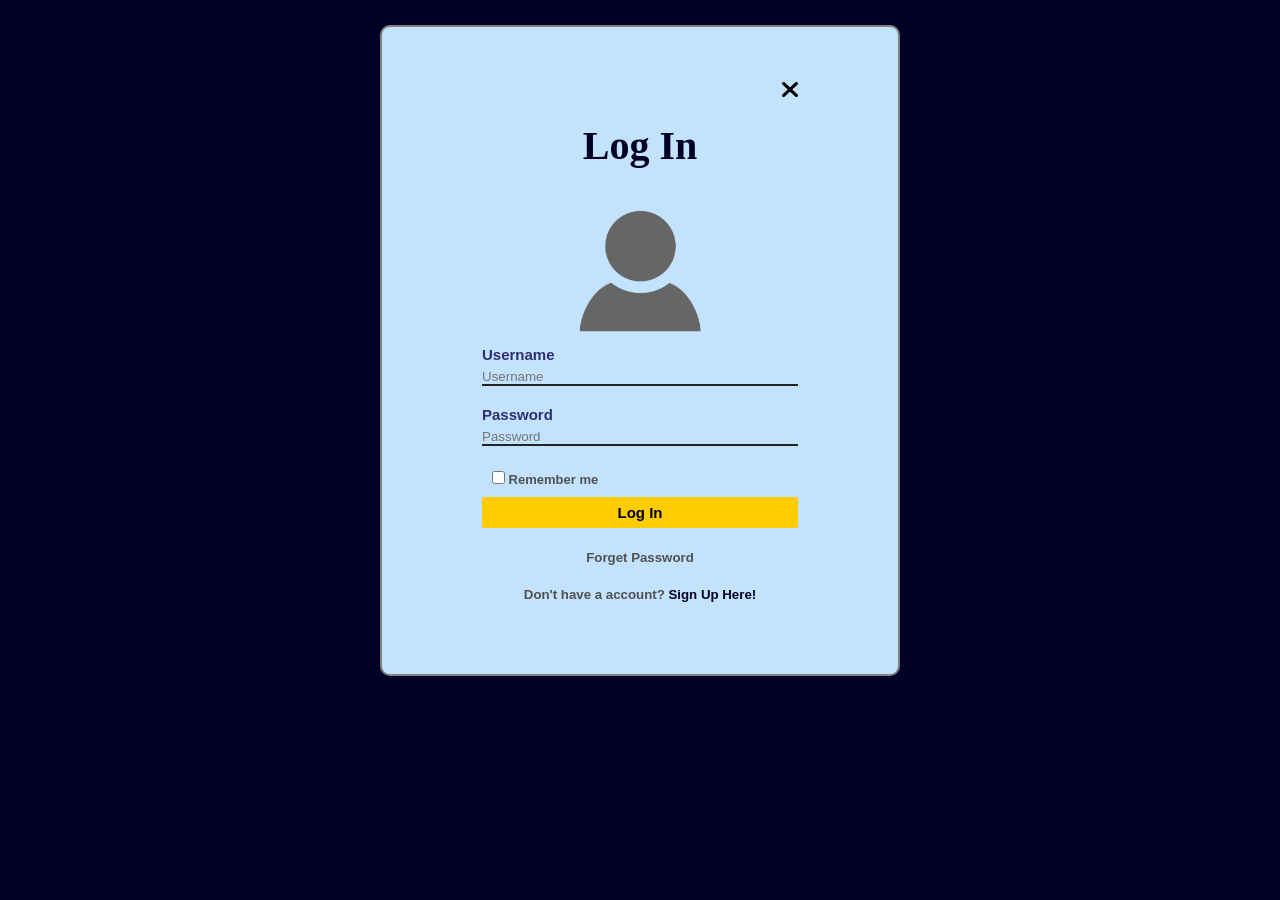
<file: Log in/Log in.html>
<html>
    <head>
        <meta charset="UTF-8">
        <meta name="viewport" content="width=device-width, initial-scale=1.0">
        <title>7 GEARS Manpower</title>
        <link rel="icon" type="image/x-icon" href="..\Company logo\MAN POWERS.png">
        <link rel="stylesheet" type="text/css" href="Log in.css">
        <link rel="stylesheet" href="https://cdnjs.cloudflare.com/ajax/libs/font-awesome/6.0.0/css/all.min.css">
    </head>
    <body>
        <form>
            <a href="javascript:history.back()" class="cross" title="Close"><i class="fa fa-close"></i></a> <br>
            <h1>Log In</h1>
            <div>
                <img src="Avatar.png" width="150px">
            </div>
            <div>
                <label for="uname"><b>Username</b></label><br>
                <input type="text" placeholder="Username" id="uname" required><br>
            
                <label for="pass"><b>Password</b></label><br>
                <input type="password" placeholder="Password" id="pass" required><br>
                    
                <label class="miner">
                <input type="checkbox" name="remember"> Remember me
                </label><br>

                <button type="submit">Log In</button><br>

                <h5><a href="#" class="forget">Forget Password</a></h5>

                <h5 class="donot">Don't have a account? <a href="..\Sign up\Sign up.html" class="signup">Sign Up Here!</a></h5>
            </div>
        </form>
    </body>
</file>
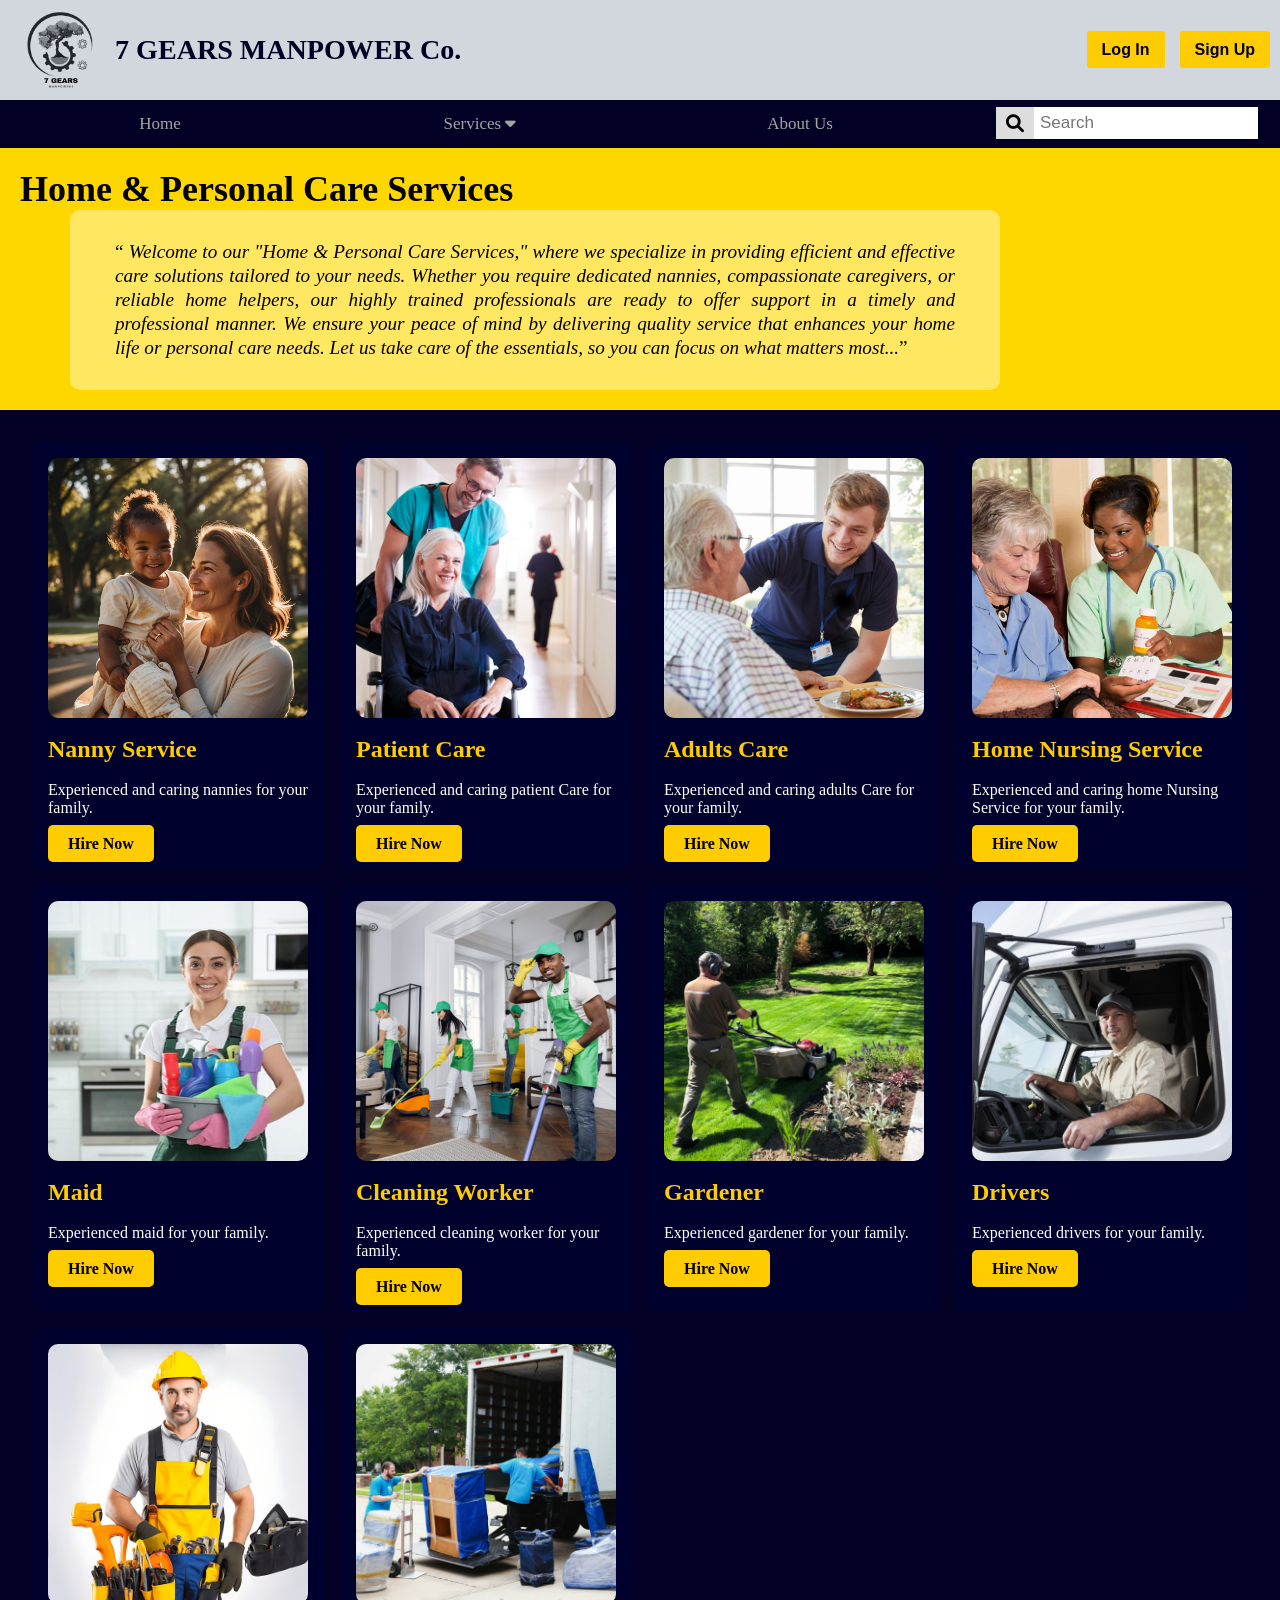
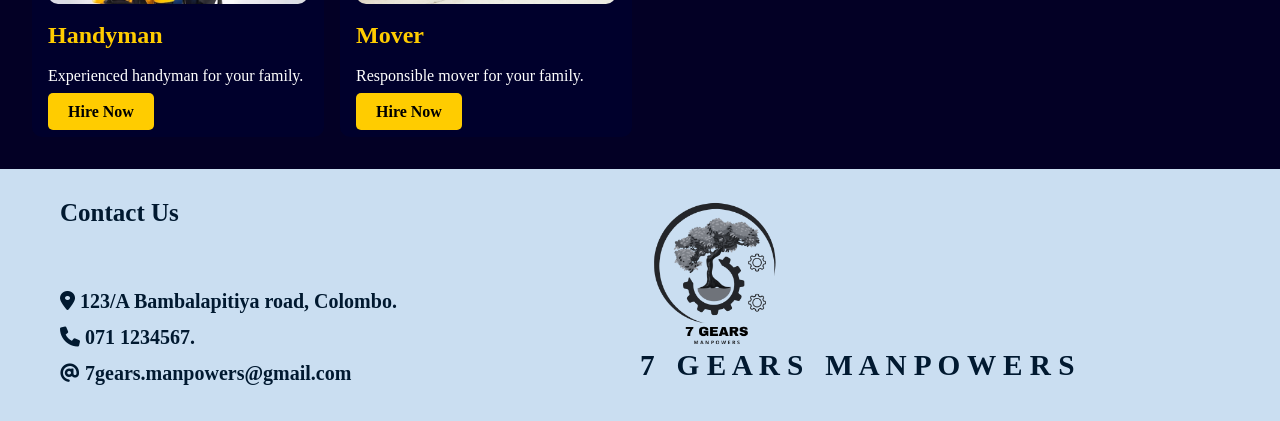
<file: Page2 (Home & Personal Care Services)/page2.html>
<html>
    <head>
        <meta charset="UTF-8">
        <meta name="viewport" content="width=device-width, initial-scale=1.0">
        <title>7 GEARS Manpower</title>
        <!--Favicon-->
        <link rel="icon" type="image/x-icon" href="..\Company logo\MAN POWERS.png">
        <link rel="stylesheet" type="text/css" href="page2.css">
        <link rel="stylesheet" href="https://cdnjs.cloudflare.com/ajax/libs/font-awesome/6.0.0/css/all.min.css">
    </head>
    <body>

        <header>
        
            <!--LOGO AND COMPANY NAME-->
            <section>
                <article class="headerarticle headerdiv">
                    <div class="logo">
                        <a href="..\Page7 (About Us)\page7.html">
                          <img src="..\Company logo\MAN POWERS.png" alt="Company Logo">
                        </a>
                    </div>
                    <div class="logo">
                        <h1 display="flex">7 GEARS MANPOWER Co.</h1>
                    </div>
                </article>
                <article class="headerarticle login">
                    <div>
                        <a href="..\Log in\Log in.html" class="logina" >Log In</a>
                    </div>
                    <div>
                        <a href="..\Sign up\Sign up.html" class="logina">Sign Up</a>
                    </div>
                </article>
            </section>
    
            <!--  NEVIGATION BAR   -->
            <section class="navigationbar">
                <div> 
                    <nav>
                        <a href="..\page1 (Home)\page1.html">Home</a>
                        <!--NEV-SERVICES DROPDOWN-->
                        <div class="dropdown">
                            <button class="dropbtn" style="float: none;">Services
                                <i class="fa fa-caret-down"></i>
                            </button>
                            <div class="dropdown-content">
                                <div class="row">
                                    <div class="column">
                                        <a href="..\Page2 (Home & Personal Care Services)\page2.html">Home & Personal Care Services</a>
                                        <a href="..\Page3 (Security Services)\page3.html">Security Services</a>
                                        <a href="..\Page4 (Skilled Trade & Technical Services)\page4.html">Skilled Trade & Technical Services</a>
                                        <a href="..\Page5 (Corporate & Knowledge-Based Services)\page5.html">Corporate & Knowledge-Based Services</a>
                                        <a href="..\Page6 (Construction & Heavy Duty Services)\page6.html">Construction & Heavy Duty Services</a>
                                    </div>
                                </div>
                            </div>
                        </div>
                        <a href="..\Page7 (About Us)\page7.html">About Us</a>
                        <!--NEV-SEARCH BAR-->
                        <input type="text" placeholder="Search">
                        <!--NEV-SEARCH BUTTON-->
                        <button type="submit" class="navibutton"><i class="fa fa-search"></i></button>
                    </nav>
                </div>
            </section>
    
        </header>

      <!--TOPIC-->  
        <section class="topic">
            <h1>Home & Personal Care Services</h1>
            <div><p><q><i> Welcome to our "Home & Personal Care Services," where we specialize in providing efficient and effective care solutions tailored to your needs. Whether you require dedicated nannies, compassionate caregivers, or reliable home helpers, our highly trained professionals are ready to offer support in a timely and professional manner. We ensure your peace of mind by delivering quality service that enhances your home life or personal care needs. Let us take care of the essentials, so you can focus on what matters most...</i></q></p>
            </div>
        </section>
        <!--SERVICE CATEGORIES-->
        <section id="services">
            <!--line 1-->
            <div class="service-grid">
                <!--itam 1-->
                <div class="service-item">
                    <div>
                        <img src="Nanny.jpg" alt="Nanny Service">
                    </div>
                    <div><br>
                        <h2>Nanny Service</h2><br>
                        <p>Experienced and caring nannies for your family.</p><br>
                        <a href="..\Employee list\Employee list.html" class="cta-button">Hire Now</a>
                    </div>
                </div>
                <!--itam 2-->
                <div class="service-item">
                    <div>
                        <img src="Patient Care.jpg" alt="Patient Care">
                    </div>
                    <div><br>
                        <h2>Patient Care</h2><br>
                        <p>Experienced and caring patient Care for your family.</p><br>
                        <a href="..\Employee list\Employee list.html" class="cta-button">Hire Now</a>
                    </div>
                </div>
                <!--itam 3-->
                <div class="service-item">
                    <div>
                        <img src="Adults Care.jpg" alt="Adults Care">
                    </div>
                    <div><br>
                        <h2>Adults Care</h2><br>
                        <p>Experienced and caring adults Care for your family.</p><br>
                        <a href="..\Employee list\Employee list.html" class="cta-button">Hire Now</a>
                    </div>
                </div>
                <!--itam 4-->
                <div class="service-item">
                    <div>
                        <img src="Home Nursing Service.jpg" alt="Home Nursing Service">
                    </div>
                    <div><br>
                        <h2>Home Nursing Service</h2><br>
                        <p>Experienced and caring home Nursing Service for your family.</p><br>
                        <a href="..\Employee list\Employee list.html" class="cta-button">Hire Now</a>
                    </div>
                </div>
                <!--itam 5-->
                <div class="service-item">
                    <div>
                        <img src="Maid.jpg" alt="Maid">
                    </div>
                    <div><br>
                        <h2>Maid</h2><br>
                        <p>Experienced maid for your family.</p><br>
                        <a href="..\Employee list\Employee list.html" class="cta-button">Hire Now</a>
                    </div>
                </div>
                <!--itam 6-->
                <div class="service-item">
                    <div>
                        <img src="Cleaning.jpeg" alt="Cleaning">
                    </div>
                    <div><br>
                        <h2>Cleaning Worker</h2><br>
                        <p>Experienced cleaning worker for your family.</p><br>
                        <a href="..\Employee list\Employee list.html" class="cta-button">Hire Now</a>
                    </div>
                </div>
                <!--itam 7-->
                <div class="service-item">
                    <div>
                        <img src="Gardener.jpg" alt="Gardener">
                    </div>
                    <div><br>
                        <h2>Gardener</h2><br>
                        <p>Experienced gardener for your family.</p><br>
                        <a href="..\Employee list\Employee list.html" class="cta-button">Hire Now</a>
                    </div>
                </div>
                <!--itam 8-->
                <div class="service-item">
                    <div>
                        <img src="Drivers.jpg" alt="Drivers">
                    </div>
                    <div><br>
                        <h2>Drivers</h2><br>
                        <p>Experienced drivers for your family.</p><br>
                        <a href="..\Employee list\Employee list.html" class="cta-button">Hire Now</a>
                    </div>
                </div>
                <!--itam 9-->
                <div class="service-item">
                    <div>
                        <img src="Handyman.jpg" alt="Handyman">
                    </div>
                    <div><br>
                        <h2>Handyman</h2><br>
                        <p>Experienced handyman for your family.</p><br>
                        <a href="..\Employee list\Employee list.html" class="cta-button">Hire Now</a>
                    </div>
                </div>
                <!--itam 10-->
                <div class="service-item">
                    <div>
                        <img src="Mover.jpeg" alt="Mover">
                    </div>
                    <div><br>
                        <h2>Mover</h2><br>
                        <p>Responsible mover for your family.</p><br>
                        <a href="..\Employee list\Employee list.html" class="cta-button">Hire Now</a>
                    </div>
                </div>
            </div>
        </section>
        <!--CONTACT US-->
        <footer>
            <div>
                <p>Contact Us </p> <br><br>
                <p style="font-size: 20px; line-height: 1.8;">
                <i class="fas fa-map-marker-alt"></i> 123/A Bambalapitiya road, Colombo.<br>
                <i class="fas fa-phone"></i> 071 1234567.<br>
                <i class="fas fa-at"></i> <a href="mailto:7gears.manpowers@gmail.com" class="link">7gears.manpowers@gmail.com</a>
                </p>
            </div>
            <div>
                <img src="..\Company logo\MAN POWERS.png"><br>
                <h3>7 &nbsp; G E A R S &nbsp; M A N P O W E R S</h3>
            </div>
        </footer>
    </body>
</html>
</file>
<file: Log in.css>
body {
    background-color: #030025;
}

form {
    width: 25%;
    margin: 2% auto 3% auto;
    padding: 50px 100px;
    text-align: center;
    font-family: sans-serif;
    font-weight: bold;
    background-color: rgb(194, 226, 253);
    border: 2px solid gray;
    border-radius: 10px;
}

@media screen and (max-width:1050px) {
    form {
        width: 40%;
        padding: 30px 60px;
        margin: 5% auto 6% auto;
    }
}

@media screen and (max-width:650px) {
    form {
        width: 60%;
        padding: 25px 50px;
        margin: 9% auto 10% auto;
    }
}

/*  CLOSE  BUTTON  */
.cross {
    float: right;
    color: black;
    text-decoration: none;
    font-size: 25px;
}

.cross:hover {
    color: #616161;
}

/*  LOG IN TITLE  */
h1 {
    font-size: 40px;
    font-weight: bolder;
    font-family: Verdana;
    color: #030025;
}

/*  INPUT FIELDS  */
label {
    text-align: left;
    float: left;
    font-size: 15px;
    color: #2f2f72;
}

input[type=text],
input[type=password] {
    width: 100%;
    padding: 5px 0px 0px 0px;
    margin: 0px 0px 20px 0px;
    background-color: rgb(194, 226, 253);
    border: none;
    border-bottom: 2px solid #242424;
    outline: none;
    box-sizing: unset;
}

/*  REMEMBER ME  */
.miner {
    font-size: 13px;
    color: #505050;
    padding: 5px 0px 10px 10px;
    width: 100%;
}

input[type=checkbox] {
    padding: 10px;
    margin: auto;
}

/*  LOG IN BUTTON  */
button {
    width: 100%;
    padding: 7px 10px;
    background-color: #ffcc00;
    color: #000000;
    border: none;
    border-radius: 3px;
    font-family: sans-serif;
    font-size: 15px;
    font-weight: bold;
}

button:hover {
    background-color: #030025;
    color: white;
}

/*  FORGET PASSWORD  */
.forget {
    color: #505050;
    text-decoration: none;
}

.forget:hover {
    color: #030025;
}

/*  SIGN UP  */
.donot {
    color: #505050;
}

.signup {
    color: #030025;
    text-decoration: none;
}

.signup:hover {
    color: #ffcc00;
}
</file>
<file: page2.css>
* {
    margin: 0;
    padding: 0;
    box-sizing: border-box;
}

section {
    overflow-y: auto;
}

body {
    background-color: #030025;
}
h1{
    font-size: 3vw;
}

/*    LOGO AND COMPANY NAME    */
header {
    position: sticky;
    top: 0;
    z-index: 3;
}

.headerarticle {
    float: left;
}

/*LOGO & NAME*/
.headerdiv {
    display: flex;
    gap: 15px;
    width: 50%;
    align-items: center;
    justify-content: left;
    padding: 10px 20px;
    background-color: #d1d7dd;
}

.logo {
    font-size: x-large;
    color: #030025;
}

@media screen and (max-width: 750px) {
    .logo {
        font-size: medium;
        color: #030025;
    }
}

.logo img {
    max-width: 80px;
    height: auto;
}

/*LOGIN*/
.login {
    display: flex;
    gap: 15px;
    width: 50%;
    padding: 40.75px 10px;
    background-color: #d1d7dd;
    justify-content: right;
}

.logina {
    font-family: sans-serif;
    font-weight: bold;
    text-decoration: none;
    background-color: #ffcc00;
    color: #030025;
    border: none;
    border-radius: 3px;
    padding: 10px 15px;
}


/*    NEVIGATION BAR    */
.navigationbar {
    background-color: #030025;
    overflow: auto;
}

.navigationbar a {
    float: left;
    width: 25%;
    color: #a4a4a4;
    text-align: center;
    padding: 14px 16px;
    text-decoration: none;
    font-size: 17px;
}

.navigationbar a:hover {
    background-color: #ddd;
    color: rgb(55, 55, 55);
}

/*NEV-SERVICES DROPDOWN*/
.dropdown {
    float: left;
    overflow: hidden;
    text-align: center;
    color: #a4a4a4;
    width: 25%;
    max-width: 100%;
    padding: 14px 16px;
    font-size: 17px;
}
@media screen and (max-width: 600px) {
    .dropdown{
        font-size: 2vw;
    }
    .navigationbar a{
        font-size: 2vw;
    }
}

.dropdown .dropbtn {
    border: none;
    outline: none;
    color: inherit;
    text-align: center;
    padding: 0px 16px;
    background-color: inherit;
    font: inherit;
    margin: auto;
}

.dropdown:hover {
    background-color: #ddd;
    color: rgb(55, 55, 55);
    padding: 14px 16px;
}

.dropdown-content {
    display: none;
    position: absolute;
    background-color: #f9f9f9;
    width: 25%;
    max-width: 100%;
    left: 25%;
    box-shadow: 0px 8px 16px 0px rgba(0, 0, 0, 0.2);
    z-index: 1;
}

.dropdown-content .header {
    background: inherit;
    padding: 0px;
    color: #a4a4a4;
}

.dropdown:hover .dropdown-content {
    display: block;
}

.column {
    float: left;
    width: 100%;
    padding: 10px;
    background-color: #ccc;
    color: #000;
    min-height: 280px;
}

.column a {
    float: none;
    color: black;
    padding: 16px;
    width: 100%;
    text-decoration: none;
    display: block;
    text-align: left;
}

.column a:hover {
    background-color: #ddd;
}

.row:after {
    content: "";
    display: table;
    clear: both;
}

/*NEV-SEARCH BAR*/
.navigationbar input[type=text] {
    float: right;
    padding: 6px;
    border: none;
    margin-top: 7px;
    margin-right: 22px;
    font-size: 17px;
}

@media screen and (max-width: 1154px) {
    .navigationbar a{
        width: 33%;
    }
    .dropdown{
        width: 33%;
    }
    .dropdown-content{
        width: 33%;
        left: 33%;
    }
    .column a{
        width: 100%;
    }
    .navigationbar input[type=text] {
        float: right;
        padding: 6px;
        border: none;
        margin-top: 0px;
        margin-right: 0px;
        font-size: 17px;
        width: 95%;
    }
}
/*NEV-SEARCH BUTTON*/
.navibutton {
    float: right;
    padding: 7px 10px;
    margin-top: 7px;
    background: #ddd;
    font-size: 18px;
    border: none;
    cursor: pointer;
}

@media screen and (max-width: 1150px) {
    .navibutton {
        float: right;
        width: 5%;
        margin-top: 0px;
        margin-left: 0px;
    }
}

/*    SUB DESCRIPTION    */
.topic {
    background-color: #ffd700;
    color: #000000;
    font-size: 1.5rem;
    padding: 20px 20px;
}

.topic div {
    background-color: rgba(255, 255, 255, 0.38);
    color: #000000;
    font-size: 1.2rem;
    line-height: 24px;
    padding: 30px 45px;
    border-radius: 10px;
    width: 75%;
    position: relative;
    left: 50px;
    text-align: justify;
}

@media screen and (max-width:750px) {
    .topic div {
        font-size: 1rem;
        width: 100%;
        position: relative;
        left: 0px;
    }
}

.service-grid {
    display: grid;
    grid-template-columns: repeat(auto-fit, minmax(250px, 1fr));
    gap: 1rem;
    padding: 2rem;
    color: white;
    background-color: #030025;
}

.service-item {
    background-color: #00002c;
    padding: 1rem;
    transition: background-color 0.5s;
    border-width: 0px;
    border-radius: 10px;
}

.service-item h2 {
    font-size: 1.5rem;
    color: #ffcc00;
    transition: font-size 0.2s linear;
}

@media screen and (max-width:595px) {
    .service-item {
        display: flex;
        gap: 10px;
    }
}

.service-item:hover {
    background-color: #ffffff61;
    border-radius: 10px;
}

.service-item:hover h2 {
    font-size: 1.7rem;
}

.service-item img {
    width: 350px;
    max-width: 100%;
    height: auto;
    border-radius: 10px;
}

.cta-button {
    padding: 10px 20px;
    background-color: #ffcc00;
    color: #000;
    text-decoration: none;
    font-weight: bold;
    border-radius: 5px;
    transition: background-color 0.5s;
}

.cta-button:hover {
    background-color: #e6b800;
}

footer {
    color: #011930;
    text-decoration: none;
    position: relative;
    font-weight: bolder;
    font-size: 25px;
    padding: 30px 60px;
    left: 0;
    bottom: 0;
    width: 100%;
    background-color: #cadef1;
    text-align: left;
    display: grid;
    grid-template-columns: repeat(auto-fit, minmax(350px, 1fr));
}

footer .link {
    text-decoration: none;
    color: #011930;
}

footer img {
    max-width: 150px;
    height: auto;
    margin: auto;
}

@media screen and (max-width: 1100px) {
    footer h3 {
        font-size: 20px;
    }

    footer img {
        max-width: 100px;
    }
}
</file>
<file: page3.css>
* {
    margin: 0;
    padding: 0;
    box-sizing: border-box;
}

section {
    overflow-y: auto;
}

body {
    background-color: #030025;
}
h1{
    font-size: 3vw;
}

/*    LOGO AND COMPANY NAME    */
header {
    position: sticky;
    top: 0;
    z-index: 3;
}

.headerarticle {
    float: left;
}

/*LOGO & NAME*/
.headerdiv {
    display: flex;
    gap: 15px;
    width: 50%;
    align-items: center;
    justify-content: left;
    padding: 10px 20px;
    background-color: #d1d7dd;
}

.logo {
    font-size: x-large;
    color: #030025;
}

@media screen and (max-width: 750px) {
    .logo {
        font-size: medium;
        color: #030025;
    }
}

.logo img {
    max-width: 80px;
    height: auto;
}

/*LOGIN*/
.login {
    display: flex;
    gap: 15px;
    width: 50%;
    padding: 40.75px 10px;
    background-color: #d1d7dd;
    justify-content: right;
}

.logina {
    font-family: sans-serif;
    font-weight: bold;
    text-decoration: none;
    background-color: #ffcc00;
    color: #030025;
    border: none;
    border-radius: 3px;
    padding: 10px 15px;
}


/*    NEVIGATION BAR    */
.navigationbar {
    background-color: #030025;
    overflow: auto;
}

.navigationbar a {
    float: left;
    width: 25%;
    color: #a4a4a4;
    text-align: center;
    padding: 14px 16px;
    text-decoration: none;
    font-size: 17px;
}

.navigationbar a:hover {
    background-color: #ddd;
    color: rgb(55, 55, 55);
}

/*NEV-SERVICES DROPDOWN*/
.dropdown {
    float: left;
    overflow: hidden;
    text-align: center;
    color: #a4a4a4;
    width: 25%;
    max-width: 100%;
    padding: 14px 16px;
    font-size: 17px;
}
@media screen and (max-width: 600px) {
    .dropdown{
        font-size: 2vw;
    }
    .navigationbar a{
        font-size: 2vw;
    }
}

.dropdown .dropbtn {
    border: none;
    outline: none;
    color: inherit;
    text-align: center;
    padding: 0px 16px;
    background-color: inherit;
    font: inherit;
    margin: auto;
}

.dropdown:hover {
    background-color: #ddd;
    color: rgb(55, 55, 55);
    padding: 14px 16px;
}

.dropdown-content {
    display: none;
    position: absolute;
    background-color: #f9f9f9;
    width: 25%;
    max-width: 100%;
    left: 25%;
    box-shadow: 0px 8px 16px 0px rgba(0, 0, 0, 0.2);
    z-index: 1;
}

.dropdown-content .header {
    background: inherit;
    padding: 0px;
    color: #a4a4a4;
}

.dropdown:hover .dropdown-content {
    display: block;
}

.column {
    float: left;
    width: 100%;
    padding: 10px;
    background-color: #ccc;
    color: #000;
    min-height: 280px;
}

.column a {
    float: none;
    color: black;
    padding: 16px;
    width: 100%;
    text-decoration: none;
    display: block;
    text-align: left;
}

.column a:hover {
    background-color: #ddd;
}

.row:after {
    content: "";
    display: table;
    clear: both;
}

/*NEV-SEARCH BAR*/
.navigationbar input[type=text] {
    float: right;
    padding: 6px;
    border: none;
    margin-top: 7px;
    margin-right: 22px;
    font-size: 17px;
}

@media screen and (max-width: 1154px) {
    .navigationbar a{
        width: 33%;
    }
    .dropdown{
        width: 33%;
    }
    .dropdown-content{
        width: 33%;
        left: 33%;
    }
    .column a{
        width: 100%;
    }
    .navigationbar input[type=text] {
        float: right;
        padding: 6px;
        border: none;
        margin-top: 0px;
        margin-right: 0px;
        font-size: 17px;
        width: 95%;
    }
}
/*NEV-SEARCH BUTTON*/
.navibutton {
    float: right;
    padding: 7px 10px;
    margin-top: 7px;
    background: #ddd;
    font-size: 18px;
    border: none;
    cursor: pointer;
}

@media screen and (max-width: 1150px) {
    .navibutton {
        float: right;
        width: 5%;
        margin-top: 0px;
        margin-left: 0px;
    }
}

/*    SUB DESCRIPTION    */
.topic {
    background-color: #ffd700;
    color: #000000;
    font-size: 1.5rem;
    padding: 20px 20px;
}

.topic div {
    background-color: rgba(255, 255, 255, 0.38);
    color: #000000;
    font-size: 1.2rem;
    line-height: 24px;
    padding: 30px 45px;
    border-radius: 10px;
    width: 75%;
    position: relative;
    left: 50px;
    text-align: justify;
}

@media screen and (max-width:750px) {
    .topic div {
        font-size: 1rem;
        width: 100%;
        position: relative;
        left: 0px;
    }
}

.service-grid {
    display: grid;
    grid-template-columns: repeat(auto-fit, minmax(250px, 1fr));
    gap: 1rem;
    padding: 2rem;
    color: white;
    background-color: #030025;
}

.service-item {
    display: flex;
    gap: 10px;
    background-color: #00002c;
    padding: 1rem;
    border-radius: 10px;
}

@media screen and (max-width:1000px) {
    .service-item {
        display: inline;
    }
}

@media screen and (max-width:595px) {
    .service-item {
        display: flex;
        gap: 10px;
    }
}

.service-item h2 {
    font-size: 1.5rem;
    color: #ffcc00;
    transition: font-size 0.2s linear;
}

.service-item:hover {
    background-color: #ffffff61;
    border-radius: 10px;
}

.service-item:hover h2 {
    font-size: 1.7rem;
}

.service-item img {
    width: 350px;
    max-width: 100%;
    height: auto;
    border-radius: 10px;
}

.cta-button {
    padding: 10px 20px;
    background-color: #ffcc00;
    color: #000;
    text-decoration: none;
    font-weight: bold;
    border-radius: 5px;
    transition: background-color 2s;
    align-items: center;
    justify-content: center;
}

.cta-button:hover {
    background-color: #e6b800;
}

footer {
    color: #011930;
    text-decoration: none;
    position: relative;
    font-weight: bolder;
    font-size: 25px;
    padding: 30px 60px;
    left: 0;
    bottom: 0;
    width: 100%;
    background-color: #cadef1;
    text-align: left;
    display: grid;
    grid-template-columns: repeat(auto-fit, minmax(350px, 1fr));
}

footer .link {
    text-decoration: none;
    color: #011930;
}

footer img {
    max-width: 150px;
    height: auto;
    margin: auto;
}

@media screen and (max-width: 1100px) {
    footer h3 {
        font-size: 20px;
    }

    footer img {
        max-width: 100px;
    }
}
</file>
<file: page4.css>
/* Reset default styles */
* {
    margin: 0;
    padding: 0;
    box-sizing: border-box;
}

section {
    overflow-y: auto;
}

body {
    background-color: #030025;
}
h1{
    font-size: 3vw;
}

/*    LOGO AND COMPANY NAME    */
header {
    position: sticky;
    top: 0;
    z-index: 3;
}

.headerarticle {
    float: left;
}

/*LOGO & NAME*/
.headerdiv {
    display: flex;
    gap: 15px;
    width: 50%;
    align-items: center;
    justify-content: left;
    padding: 10px 20px;
    background-color: #d1d7dd;
}

.logo {
    font-size: x-large;
    color: #030025;
}

@media screen and (max-width: 750px) {
    .logo {
        font-size: medium;
        color: #030025;
    }
}

.logo img {
    max-width: 80px;
    height: auto;
}

/*LOGIN*/
.login {
    display: flex;
    gap: 15px;
    width: 50%;
    padding: 40.75px 10px;
    background-color: #d1d7dd;
    justify-content: right;
}

.logina {
    font-family: sans-serif;
    font-weight: bold;
    text-decoration: none;
    background-color: #ffcc00;
    color: #030025;
    border: none;
    border-radius: 3px;
    padding: 10px 15px;
}


/*    NEVIGATION BAR    */
.navigationbar {
    background-color: #030025;
    overflow: auto;
}

.navigationbar a {
    float: left;
    width: 25%;
    color: #a4a4a4;
    text-align: center;
    padding: 14px 16px;
    text-decoration: none;
    font-size: 17px;
}

.navigationbar a:hover {
    background-color: #ddd;
    color: rgb(55, 55, 55);
}

/*NEV-SERVICES DROPDOWN*/
.dropdown {
    float: left;
    overflow: hidden;
    text-align: center;
    color: #a4a4a4;
    width: 25%;
    max-width: 100%;
    padding: 14px 16px;
    font-size: 17px;
}
@media screen and (max-width: 600px) {
    .dropdown{
        font-size: 2vw;
    }
    .navigationbar a{
        font-size: 2vw;
    }
}

.dropdown .dropbtn {
    border: none;
    outline: none;
    color: inherit;
    text-align: center;
    padding: 0px 16px;
    background-color: inherit;
    font: inherit;
    margin: auto;
}

.dropdown:hover {
    background-color: #ddd;
    color: rgb(55, 55, 55);
    padding: 14px 16px;
}

.dropdown-content {
    display: none;
    position: absolute;
    background-color: #f9f9f9;
    width: 25%;
    max-width: 100%;
    left: 25%;
    box-shadow: 0px 8px 16px 0px rgba(0, 0, 0, 0.2);
    z-index: 1;
}

.dropdown-content .header {
    background: inherit;
    padding: 0px;
    color: #a4a4a4;
}

.dropdown:hover .dropdown-content {
    display: block;
}

.column {
    float: left;
    width: 100%;
    padding: 10px;
    background-color: #ccc;
    color: #000;
    min-height: 280px;
}

.column a {
    float: none;
    color: black;
    padding: 16px;
    width: 100%;
    text-decoration: none;
    display: block;
    text-align: left;
}

.column a:hover {
    background-color: #ddd;
}

.row:after {
    content: "";
    display: table;
    clear: both;
}

/*NEV-SEARCH BAR*/
.navigationbar input[type=text] {
    float: right;
    padding: 6px;
    border: none;
    margin-top: 7px;
    margin-right: 22px;
    font-size: 17px;
}

@media screen and (max-width: 1154px) {
    .navigationbar a{
        width: 33%;
    }
    .dropdown{
        width: 33%;
    }
    .dropdown-content{
        width: 33%;
        left: 33%;
    }
    .column a{
        width: 100%;
    }
    .navigationbar input[type=text] {
        float: right;
        padding: 6px;
        border: none;
        margin-top: 0px;
        margin-right: 0px;
        font-size: 17px;
        width: 95%;
    }
}
/*NEV-SEARCH BUTTON*/
.navibutton {
    float: right;
    padding: 7px 10px;
    margin-top: 7px;
    background: #ddd;
    font-size: 18px;
    border: none;
    cursor: pointer;
}

@media screen and (max-width: 1150px) {
    .navibutton {
        float: right;
        width: 5%;
        margin-top: 0px;
        margin-left: 0px;
    }
}

/*    SUB DESCRIPTION    */
.topic {
    background-color: #ffd700;
    color: #000000;
    font-size: 1.5rem;
    padding: 20px 20px;
}

.topic div {
    background-color: rgba(255, 255, 255, 0.38);
    color: #000000;
    font-size: 1.2rem;
    line-height: 24px;
    padding: 30px 45px;
    border-radius: 10px;
    width: 75%;
    position: relative;
    left: 50px;
    text-align: justify;
}

@media screen and (max-width:750px) {
    .topic div {
        font-size: 1rem;
        width: 100%;
        position: relative;
        left: 0px;
    }
}

.service-grid {
    display: grid;
    grid-template-columns: repeat(auto-fit, minmax(250px, 1fr));
    gap: 1rem;
    padding: 2rem;
    color: white;
    background-color: #030025;
    /*2f2f72*/
}

.service-item {
    background-color: #00002c;
    padding: 1rem;
    transition: background-color 0.5s;
    border-width: 0px;
    border-radius: 10px;
}

.service-item h2 {
    font-size: 1.5rem;
    color: #ffcc00;
    transition: font-size 0.2s linear;
}

@media screen and (max-width:595px) {
    .service-item {
        display: flex;
        gap: 10px;
    }
}

.service-item:hover {
    background-color: #ffffff61;
    border-radius: 10px;
}

.service-item:hover h2 {
    font-size: 1.7rem;
}

.service-item img {
    width: 350px;
    max-width: 100%;
    height: auto;
    border-radius: 10px;
}

.cta-button {
    padding: 10px 20px;
    background-color: #ffcc00;
    color: #000;
    text-decoration: none;
    font-weight: bold;
    margin-bottom: 1rem;
    border-radius: 5px;
    transition: background-color 0.5s;
}

.cta-button:hover {
    background-color: #e6b800;
}

footer {
    color: #011930;
    text-decoration: none;
    position: relative;
    font-weight: bolder;
    font-size: 25px;
    padding: 30px 60px;
    left: 0;
    bottom: 0;
    width: 100%;
    background-color: #cadef1;
    text-align: left;
    display: grid;
    grid-template-columns: repeat(auto-fit, minmax(350px, 1fr));
}

footer .link {
    text-decoration: none;
    color: #011930;
}

footer img {
    max-width: 150px;
    height: auto;
    margin: auto;
}

@media screen and (max-width: 1100px) {
    footer h3 {
        font-size: 20px;
    }

    footer img {
        max-width: 100px;
    }
}
</file>
<file: page5.css>
/* Reset default styles */
* {
    margin: 0;
    padding: 0;
    box-sizing: border-box;
}

section {
    overflow-y: auto;
}

body {
    background-color: #030025;
}
h1{
    font-size: 3vw;
}

/*    LOGO AND COMPANY NAME    */
header {
    position: sticky;
    top: 0;
    z-index: 3;
}

.headerarticle {
    float: left;
}

/*LOGO & NAME*/
.headerdiv {
    display: flex;
    gap: 15px;
    width: 50%;
    align-items: center;
    justify-content: left;
    padding: 10px 20px;
    background-color: #d1d7dd;
}

.logo {
    font-size: x-large;
    color: #030025;
}

@media screen and (max-width: 750px) {
    .logo {
        font-size: medium;
        color: #030025;
    }
}

.logo img {
    max-width: 80px;
    height: auto;
}

/*LOGIN*/
.login {
    display: flex;
    gap: 15px;
    width: 50%;
    padding: 40.75px 10px;
    background-color: #d1d7dd;
    justify-content: right;
}

.logina {
    font-family: sans-serif;
    font-weight: bold;
    text-decoration: none;
    background-color: #ffcc00;
    color: #030025;
    border: none;
    border-radius: 3px;
    padding: 10px 15px;
}


/*    NEVIGATION BAR    */
.navigationbar {
    background-color: #030025;
    overflow: auto;
}

.navigationbar a {
    float: left;
    width: 25%;
    color: #a4a4a4;
    text-align: center;
    padding: 14px 16px;
    text-decoration: none;
    font-size: 17px;
}

.navigationbar a:hover {
    background-color: #ddd;
    color: rgb(55, 55, 55);
}

/*NEV-SERVICES DROPDOWN*/
.dropdown {
    float: left;
    overflow: hidden;
    text-align: center;
    color: #a4a4a4;
    width: 25%;
    max-width: 100%;
    padding: 14px 16px;
    font-size: 17px;
}
@media screen and (max-width: 600px) {
    .dropdown{
        font-size: 2vw;
    }
    .navigationbar a{
        font-size: 2vw;
    }
}

.dropdown .dropbtn {
    border: none;
    outline: none;
    color: inherit;
    text-align: center;
    padding: 0px 16px;
    background-color: inherit;
    font: inherit;
    margin: auto;
}

.dropdown:hover {
    background-color: #ddd;
    color: rgb(55, 55, 55);
    padding: 14px 16px;
}

.dropdown-content {
    display: none;
    position: absolute;
    background-color: #f9f9f9;
    width: 25%;
    max-width: 100%;
    left: 25%;
    box-shadow: 0px 8px 16px 0px rgba(0, 0, 0, 0.2);
    z-index: 1;
}

.dropdown-content .header {
    background: inherit;
    padding: 0px;
    color: #a4a4a4;
}

.dropdown:hover .dropdown-content {
    display: block;
}

.column {
    float: left;
    width: 100%;
    padding: 10px;
    background-color: #ccc;
    color: #000;
    min-height: 280px;
}

.column a {
    float: none;
    color: black;
    padding: 16px;
    width: 100%;
    text-decoration: none;
    display: block;
    text-align: left;
}

.column a:hover {
    background-color: #ddd;
}

.row:after {
    content: "";
    display: table;
    clear: both;
}

/*NEV-SEARCH BAR*/
.navigationbar input[type=text] {
    float: right;
    padding: 6px;
    border: none;
    margin-top: 7px;
    margin-right: 22px;
    font-size: 17px;
}

@media screen and (max-width: 1154px) {
    .navigationbar a{
        width: 33%;
    }
    .dropdown{
        width: 33%;
    }
    .dropdown-content{
        width: 33%;
        left: 33%;
    }
    .column a{
        width: 100%;
    }
    .navigationbar input[type=text] {
        float: right;
        padding: 6px;
        border: none;
        margin-top: 0px;
        margin-right: 0px;
        font-size: 17px;
        width: 95%;
    }
}
/*NEV-SEARCH BUTTON*/
.navibutton {
    float: right;
    padding: 7px 10px;
    margin-top: 7px;
    background: #ddd;
    font-size: 18px;
    border: none;
    cursor: pointer;
}

@media screen and (max-width: 1150px) {
    .navibutton {
        float: right;
        width: 5%;
        margin-top: 0px;
        margin-left: 0px;
    }
}

/*    SUB DESCRIPTION    */
.topic {
    background-color: #ffd700;
    color: #000000;
    font-size: 1.5rem;
    padding: 20px 20px;
}

.topic div {
    background-color: rgba(255, 255, 255, 0.38);
    color: #000000;
    font-size: 1.2rem;
    line-height: 24px;
    padding: 30px 45px;
    border-radius: 10px;
    width: 75%;
    position: relative;
    left: 50px;
    text-align: justify;
}

@media screen and (max-width:750px) {
    .topic div {
        font-size: 1rem;
        width: 100%;
        position: relative;
        left: 0px;
    }
}

.service-grid {
    display: grid;
    grid-template-columns: repeat(auto-fit, minmax(250px, 1fr));
    gap: 1rem;
    padding: 2rem;
    color: white;
    background-color: #030025;
}

.service-item {
    display: flex;
    gap: 10px;
    background-color: #00002c;
    padding: 1rem;
    transition: background-color 0.5s;
    border-radius: 10px;
}

@media screen and (max-width:1000px) {
    .service-item {
        display: inline;
    }
}

@media screen and (max-width:595px) {
    .service-item {
        display: flex;
        gap: 10px;
    }
}

.service-item h2 {
    font-size: 1.5rem;
    color: #ffcc00;
    transition: font-size 0.2s linear;
}

.service-item:hover {
    background-color: #ffffff61;
    border-radius: 10px;
}

.service-item:hover h2 {
    font-size: 1.7rem;
}

.service-item img {
    width: 350px;
    max-width: 100%;
    height: auto;
    border-radius: 10px;
}

.cta-button {
    padding: 10px 20px;
    background-color: #ffcc00;
    color: #000;
    text-decoration: none;
    font-weight: bold;
    border-radius: 5px;
    transition: background-color 2s;
    align-items: center;
    justify-content: center;
}

.cta-button:hover {
    background-color: #e6b800;
}

footer {
    color: #011930;
    text-decoration: none;
    position: relative;
    font-weight: bolder;
    font-size: 25px;
    padding: 30px 60px;
    left: 0;
    bottom: 0;
    width: 100%;
    background-color: #cadef1;
    text-align: left;
    display: grid;
    grid-template-columns: repeat(auto-fit, minmax(350px, 1fr));
}

footer .link {
    text-decoration: none;
    color: #011930;
}

footer img {
    max-width: 150px;
    height: auto;
    margin: auto;
}

@media screen and (max-width: 1100px) {
    footer h3 {
        font-size: 20px;
    }

    footer img {
        max-width: 100px;
    }
}
</file>
<file: page6.css>
/* Reset default styles */
* {
    margin: 0;
    padding: 0;
    box-sizing: border-box;
}

section {
    overflow-y: auto;
}

body {
    background-color: #030025;
}
h1{
    font-size: 3vw;
}

/*    LOGO AND COMPANY NAME    */
header {
    position: sticky;
    top: 0;
    z-index: 3;
}

.headerarticle {
    float: left;
}

/*LOGO & NAME*/
.headerdiv {
    display: flex;
    gap: 15px;
    width: 50%;
    align-items: center;
    justify-content: left;
    padding: 10px 20px;
    background-color: #d1d7dd;
}

.logo {
    font-size: x-large;
    color: #030025;
}

@media screen and (max-width: 750px) {
    .logo {
        font-size: medium;
        color: #030025;
    }
}

.logo img {
    max-width: 80px;
    height: auto;
}

/*LOGIN*/
.login {
    display: flex;
    gap: 15px;
    width: 50%;
    padding: 40.75px 10px;
    background-color: #d1d7dd;
    justify-content: right;
}

.logina {
    font-family: sans-serif;
    font-weight: bold;
    text-decoration: none;
    background-color: #ffcc00;
    color: #030025;
    border: none;
    border-radius: 3px;
    padding: 10px 15px;
}


/*    NEVIGATION BAR    */
.navigationbar {
    background-color: #030025;
    overflow: auto;
}

.navigationbar a {
    float: left;
    width: 25%;
    color: #a4a4a4;
    text-align: center;
    padding: 14px 16px;
    text-decoration: none;
    font-size: 17px;
}

.navigationbar a:hover {
    background-color: #ddd;
    color: rgb(55, 55, 55);
}

/*NEV-SERVICES DROPDOWN*/
.dropdown {
    float: left;
    overflow: hidden;
    text-align: center;
    color: #a4a4a4;
    width: 25%;
    max-width: 100%;
    padding: 14px 16px;
    font-size: 17px;
}
@media screen and (max-width: 600px) {
    .dropdown{
        font-size: 2vw;
    }
    .navigationbar a{
        font-size: 2vw;
    }
}

.dropdown .dropbtn {
    border: none;
    outline: none;
    color: inherit;
    text-align: center;
    padding: 0px 16px;
    background-color: inherit;
    font: inherit;
    margin: auto;
}

.dropdown:hover {
    background-color: #ddd;
    color: rgb(55, 55, 55);
    padding: 14px 16px;
}

.dropdown-content {
    display: none;
    position: absolute;
    background-color: #f9f9f9;
    width: 25%;
    max-width: 100%;
    left: 25%;
    box-shadow: 0px 8px 16px 0px rgba(0, 0, 0, 0.2);
    z-index: 1;
}

.dropdown-content .header {
    background: inherit;
    padding: 0px;
    color: #a4a4a4;
}

.dropdown:hover .dropdown-content {
    display: block;
}

.column {
    float: left;
    width: 100%;
    padding: 10px;
    background-color: #ccc;
    color: #000;
    min-height: 280px;
}

.column a {
    float: none;
    color: black;
    padding: 16px;
    width: 100%;
    text-decoration: none;
    display: block;
    text-align: left;
}

.column a:hover {
    background-color: #ddd;
}

.row:after {
    content: "";
    display: table;
    clear: both;
}

/*NEV-SEARCH BAR*/
.navigationbar input[type=text] {
    float: right;
    padding: 6px;
    border: none;
    margin-top: 7px;
    margin-right: 22px;
    font-size: 17px;
}

@media screen and (max-width: 1154px) {
    .navigationbar a{
        width: 33%;
    }
    .dropdown{
        width: 33%;
    }
    .dropdown-content{
        width: 33%;
        left: 33%;
    }
    .column a{
        width: 100%;
    }
    .navigationbar input[type=text] {
        float: right;
        padding: 6px;
        border: none;
        margin-top: 0px;
        margin-right: 0px;
        font-size: 17px;
        width: 95%;
    }
}
/*NEV-SEARCH BUTTON*/
.navibutton {
    float: right;
    padding: 7px 10px;
    margin-top: 7px;
    background: #ddd;
    font-size: 18px;
    border: none;
    cursor: pointer;
}

@media screen and (max-width: 1150px) {
    .navibutton {
        float: right;
        width: 5%;
        margin-top: 0px;
        margin-left: 0px;
    }
}

/*    SUB DESCRIPTION    */
.topic {
    background-color: #ffd700;
    color: #000000;
    font-size: 1.5rem;
    padding: 20px 20px;
}

.topic div {
    background-color: rgba(255, 255, 255, 0.38);
    color: #000000;
    font-size: 1.2rem;
    line-height: 24px;
    padding: 30px 45px;
    margin: inherit;
    border-radius: 10px;
    width: 75%;
    position: relative;
    left: 50px;
    text-align: justify;
}

@media screen and (max-width:750px) {
    .topic div {
        font-size: 1rem;
        width: 100%;
        position: relative;
        left: 0px;
    }
}

.service-grid {
    display: grid;
    grid-template-columns: repeat(auto-fit, minmax(250px, 1fr));
    gap: 1rem;
    padding: 2rem;
    color: white;
    background-color: #030025;
}

.service-item {
    display: flex;
    gap: 10px;
    background-color: #00002c;
    padding: 1rem;
    transition: background-color 0.5s;
    border-radius: 10px;
}

@media screen and (max-width:1100px) {
    .service-item {
        display: inline;
    }
}

@media screen and (max-width:595px) {
    .service-item {
        display: flex;
        gap: 10px;
    }
}

.service-item h2 {
    font-size: 1.5rem;
    color: #ffcc00;
    transition: font-size 0.2s linear;
}

.service-item:hover {
    background-color: #ffffff61;
    border-radius: 10px;
}

.service-item:hover h2 {
    font-size: 1.7rem;
}

.service-item img {
    width: 350px;
    max-width: 100%;
    height: auto;
    border-radius: 10px;
}

.cta-button {
    padding: 10px 20px;
    background-color: #ffcc00;
    color: #000;
    text-decoration: none;
    font-weight: bold;
    border-radius: 5px;
    transition: background-color 2s;
    align-items: center;
    justify-content: center;
}

.cta-button:hover {
    background-color: #e6b800;
}

footer {
    color: #011930;
    text-decoration: none;
    position: relative;
    font-weight: bolder;
    font-size: 25px;
    padding: 30px 60px;
    left: 0;
    bottom: 0;
    width: 100%;
    background-color: #cadef1;
    text-align: left;
    display: grid;
    grid-template-columns: repeat(auto-fit, minmax(350px, 1fr));
}

footer .link {
    text-decoration: none;
    color: #011930;
}

footer img {
    max-width: 150px;
    height: auto;
    margin: auto;
}

@media screen and (max-width: 1100px) {
    footer h3 {
        font-size: 20px;
    }

    footer img {
        max-width: 100px;
    }
}
</file>
<file: page7.css>
* {
    margin: 0;
    padding: 0;
    box-sizing: border-box;
}

section {
    overflow-y: auto;
}

body {
    background-color: #030025;
}
h1{
    font-size: 3vw;
}

/*    LOGO AND COMPANY NAME    */
header {
    position: sticky;
    top: 0;
    z-index: 3;
}

.headerarticle {
    float: left;
}

/*LOGO & NAME*/
.headerdiv {
    display: flex;
    gap: 15px;
    width: 50%;
    align-items: center;
    justify-content: left;
    padding: 10px 20px;
    background-color: #d1d7dd;
}

.logo {
    font-size: x-large;
    color: #030025;
}

@media screen and (max-width: 750px) {
    .logo {
        font-size: medium;
        color: #030025;
    }
}

.logo img {
    max-width: 80px;
    height: auto;
}

/*LOGIN*/
.login {
    display: flex;
    gap: 15px;
    width: 50%;
    padding: 40.75px 10px;
    background-color: #d1d7dd;
    justify-content: right;
}

.logina {
    font-family: sans-serif;
    font-weight: bold;
    text-decoration: none;
    background-color: #ffcc00;
    color: #030025;
    border: none;
    border-radius: 3px;
    padding: 10px 15px;
}


/*    NEVIGATION BAR    */
.navigationbar {
    background-color: #030025;
    overflow: auto;
}

.navigationbar a {
    float: left;
    width: 25%;
    color: #a4a4a4;
    text-align: center;
    padding: 14px 16px;
    text-decoration: none;
    font-size: 17px;
}

.navigationbar a:hover {
    background-color: #ddd;
    color: rgb(55, 55, 55);
}

/*NEV-SERVICES DROPDOWN*/
.dropdown {
    float: left;
    overflow: hidden;
    text-align: center;
    color: #a4a4a4;
    width: 25%;
    max-width: 100%;
    padding: 14px 16px;
    font-size: 17px;
}
@media screen and (max-width: 600px) {
    .dropdown{
        font-size: 2vw;
    }
    .navigationbar a{
        font-size: 2vw;
    }
}

.dropdown .dropbtn {
    border: none;
    outline: none;
    color: inherit;
    text-align: center;
    padding: 0px 16px;
    background-color: inherit;
    font: inherit;
    margin: auto;
}

.dropdown:hover {
    background-color: #ddd;
    color: rgb(55, 55, 55);
    padding: 14px 16px;
}

.dropdown-content {
    display: none;
    position: absolute;
    background-color: #f9f9f9;
    width: 25%;
    max-width: 100%;
    left: 25%;
    box-shadow: 0px 8px 16px 0px rgba(0, 0, 0, 0.2);
    z-index: 1;
}

.dropdown-content .header {
    background: inherit;
    padding: 0px;
    color: #a4a4a4;
}

.dropdown:hover .dropdown-content {
    display: block;
}

.column {
    float: left;
    width: 100%;
    padding: 10px;
    background-color: #ccc;
    color: #000;
    min-height: 280px;
}

.column a {
    float: none;
    color: black;
    padding: 16px;
    width: 100%;
    text-decoration: none;
    display: block;
    text-align: left;
}

.column a:hover {
    background-color: #ddd;
}

.row:after {
    content: "";
    display: table;
    clear: both;
}

/*NEV-SEARCH BAR*/
.navigationbar input[type=text] {
    float: right;
    padding: 6px;
    border: none;
    margin-top: 7px;
    margin-right: 22px;
    font-size: 17px;
}

@media screen and (max-width: 1154px) {
    .navigationbar a{
        width: 33%;
    }
    .dropdown{
        width: 33%;
    }
    .dropdown-content{
        width: 33%;
        left: 33%;
    }
    .column a{
        width: 100%;
    }
    .navigationbar input[type=text] {
        float: right;
        padding: 6px;
        border: none;
        margin-top: 0px;
        margin-right: 0px;
        font-size: 17px;
        width: 95%;
    }
}

/*NEV-SEARCH BUTTON*/
.navibutton {
    float: right;
    padding: 7px 10px;
    margin-top: 7px;
    background: #ddd;
    font-size: 18px;
    border: none;
    cursor: pointer;
}

@media screen and (max-width: 1150px) {
    .navibutton {
        float: right;
        width: 5%;
        margin-top: 0px;
        margin-left: 0px;
    }
}

.intro {
    position: relative;
    max-width: 100%;
    overflow-y: auto;
}

.diva {
    position: absolute;
    bottom: 0;
    background: rgba(0, 0, 0, 0.542);
    color: #f1f1f1;
    width: 100%;
    padding: 50px;
    text-align: justify;
    line-height: 40px;
    justify-content: center;
    z-index: 2;
}

.diva h1 {
    width: 70%;
    margin: 0px 0px 40px 100px;
    font-size: 2.5rem;
}

.diva p {
    width: 50%;
    margin: auto;
    font-size: 1.8rem;
}

@media screen and (max-width: 1200px) {
    .diva {
        padding: 25px 50px;
    }

    .diva h1 {
        font-size: 2rem;
        margin: 0px 0px 40px 100px;
    }

    .diva p {
        width: 70%;
        font-size: 1.5rem;
    }
}

@media screen and (max-width: 955px) {
    .diva {
        padding: 25px 50px;
        line-height: 30px;
    }

    .diva h1 {
        font-size: 1.8rem;
        margin: 0px 0px 30px 70px;
    }

    .diva p {
        width: 80%;
        font-size: 1.2rem;
    }
}

@media screen and (max-width: 750px) {
    .diva {
        padding: 10px 25px;
        line-height: 30px;
    }

    .diva h1 {
        font-size: 1.5rem;
        margin: 0px 0px 20px 40px;
    }

    .diva p {
        width: 90%;
        font-size: 1rem;
    }
}

@media screen and (max-width: 550px) {
    .diva {
        padding: 10px 25px;
        line-height: 25px;
    }

    .diva h1 {
        font-size: 1.2rem;
        margin: 0px 0px 10px 40px;
    }

    .diva p {
        width: 100%;
        font-size: 1rem;
    }
}

.MV {
    display: grid;
    grid-template-columns: repeat(auto-fit, minmax(250px, 1fr));
    gap: 5rem;
    padding: 70px 70px;
    background-color: #a4a4a4;
}

.MV p {
    text-align: justify;
}

footer {
    color: #011930;
    text-decoration: none;
    position: relative;
    font-weight: bolder;
    font-size: 25px;
    padding: 30px 60px;
    left: 0;
    bottom: 0;
    width: 100%;
    background-color: #cadef1;
    text-align: left;
    display: grid;
    grid-template-columns: repeat(auto-fit, minmax(350px, 1fr));
}

footer .link {
    text-decoration: none;
    color: #011930;
}

footer img {
    max-width: 150px;
    height: auto;
    margin: auto;
}

@media screen and (max-width: 1100px) {
    footer h3 {
        font-size: 20px;
    }

    footer img {
        max-width: 100px;
    }
}
</file>
<file: Sign up.css>
body {
    background-color: #030025;
}

form {
    width: 60%;
    margin: 2% auto 3% auto;
    padding: 30px 100px;
    text-align: center;
    font-family: sans-serif;
    font-weight: bold;
    background-color: whitesmoke;
    border: 2px solid gray;
    border-radius: 10px;
}

@media screen and (max-width:1050px) {
    form {
        width: 70%;
        padding: 30px 60px;
        margin: 2% auto 3% auto;
    }
}

@media screen and (max-width:500px) {
    form {
        width: 60%;
        padding: 25px 50px;
        margin: 9% auto 10% auto;
    }
}

/*  CLOSE  BUTTON  */
.cross {
    float: right;
    color: black;
    text-decoration: none;
    font-size: 25px;
}

.cross:hover {
    color: #616161;
}

/*  LOG IN TITLE  */
h1 {
    font-size: 50px;
    font-weight: bolder;
    font-family: 'Times New Roman', Times, serif;
}

h2 {
    font-size: 30px;
    font-family: Verdana;
    color: #030025;
    margin: 5px 0px 0px 0px;
}

p {
    font-size: 13px;
    font-family: 'Courier New', Courier, monospace;
}

/*  INPUT FIELDS  */
label {
    text-align: left;
    float: left;
    font-size: 15px;
    color: #2f2f72;
}

input[type=text],
input[type=password] {
    width: 100%;
    padding: 5px 0px 0px 0px;
    margin: 0px 0px 20px 0px;
    background-color: rgb(255, 255, 255);
    border: none;
    border-bottom: 2px solid #242424;
    outline: none;
    box-sizing: unset;
}

/*  REMEMBER ME  */
.miner {
    font-size: 13px;
    color: #505050;
    padding: 5px 0px 10px 10px;
    width: 100%;
}

input[type=checkbox] {
    padding: 10px;
    margin: auto;
}

/*  LOG IN BUTTON  */
button {
    width: 100%;
    padding: 15px 10px;
    background-color: #ffcc00;
    color: #000000;
    border: none;
    border-radius: 3px;
    font-family: sans-serif;
    font-size: 15px;
    font-weight: bold;
}

button:hover {
    background-color: #030025;
    color: white;
}

/*  FORGET PASSWORD  */
.forget {
    color: #505050;
    text-decoration: none;
}

.forget:hover {
    color: #030025;
}

/*  SIGN UP  */
.donot {
    color: #505050;
}

.signup {
    color: #030025;
    text-decoration: none;
}

.signup:hover {
    color: #ffcc00;
}
</file>
<file: Log in/Log in.css>
body {
    background-color: #030025;
}

form {
    width: 25%;
    margin: 2% auto 3% auto;
    padding: 50px 100px;
    text-align: center;
    font-family: sans-serif;
    font-weight: bold;
    background-color: rgb(194, 226, 253);
    border: 2px solid gray;
    border-radius: 10px;
}

@media screen and (max-width:1050px) {
    form {
        width: 40%;
        padding: 30px 60px;
        margin: 5% auto 6% auto;
    }
}

@media screen and (max-width:650px) {
    form {
        width: 60%;
        padding: 25px 50px;
        margin: 9% auto 10% auto;
    }
}

/*  CLOSE  BUTTON  */
.cross {
    float: right;
    color: black;
    text-decoration: none;
    font-size: 25px;
}

.cross:hover {
    color: #616161;
}

/*  LOG IN TITLE  */
h1 {
    font-size: 40px;
    font-weight: bolder;
    font-family: Verdana;
    color: #030025;
}

/*  INPUT FIELDS  */
label {
    text-align: left;
    float: left;
    font-size: 15px;
    color: #2f2f72;
}

input[type=text],
input[type=password] {
    width: 100%;
    padding: 5px 0px 0px 0px;
    margin: 0px 0px 20px 0px;
    background-color: rgb(194, 226, 253);
    border: none;
    border-bottom: 2px solid #242424;
    outline: none;
    box-sizing: unset;
}

/*  REMEMBER ME  */
.miner {
    font-size: 13px;
    color: #505050;
    padding: 5px 0px 10px 10px;
    width: 100%;
}

input[type=checkbox] {
    padding: 10px;
    margin: auto;
}

/*  LOG IN BUTTON  */
button {
    width: 100%;
    padding: 7px 10px;
    background-color: #ffcc00;
    color: #000000;
    border: none;
    border-radius: 3px;
    font-family: sans-serif;
    font-size: 15px;
    font-weight: bold;
}

button:hover {
    background-color: #030025;
    color: white;
}

/*  FORGET PASSWORD  */
.forget {
    color: #505050;
    text-decoration: none;
}

.forget:hover {
    color: #030025;
}

/*  SIGN UP  */
.donot {
    color: #505050;
}

.signup {
    color: #030025;
    text-decoration: none;
}

.signup:hover {
    color: #ffcc00;
}
</file>
<file: Page2 (Home & Personal Care Services)/page2.css>
* {
    margin: 0;
    padding: 0;
    box-sizing: border-box;
}

section {
    overflow-y: auto;
}

body {
    background-color: #030025
}

/*    LOGO AND COMPANY NAME    */
header {
    position: sticky;
    top: 0;
    z-index: 3;
}

.headerarticle {
    float: left;
}

/*LOGO & NAME*/
.headerdiv {
    display: flex;
    gap: 15px;
    width: 50%;
    align-items: center;
    justify-content: left;
    padding: 10px 20px;
    background-color: #d1d7dd;
}

.logo {
    font-size: x-large;
    color: #030025;
}

@media screen and (max-width: 750px) {
    .logo {
        font-size: medium;
        color: #030025;
    }
}

.logo img {
    max-width: 80px;
    height: auto;
}

/*LOGIN*/
.login {
    display: flex;
    gap: 15px;
    width: 50%;
    padding: 40.75px 10px;
    background-color: #d1d7dd;
    justify-content: right;
}

.logina {
    font-family: sans-serif;
    font-weight: bold;
    text-decoration: none;
    background-color: #ffcc00;
    color: #030025;
    border: none;
    border-radius: 3px;
    padding: 10px 15px;
}


/*    NEVIGATION BAR    */
.navigationbar {
    background-color: #030025;
    overflow: auto;
}

.navigationbar a {
    float: left;
    width: 25%;
    color: #a4a4a4;
    text-align: center;
    padding: 14px 16px;
    text-decoration: none;
    font-size: 17px;
}

.navigationbar a:hover {
    background-color: #ddd;
    color: rgb(55, 55, 55);
}

/*NEV-SERVICES DROPDOWN*/
.dropdown {
    float: left;
    overflow: hidden;
    text-align: center;
    color: #a4a4a4;
    width: 25%;
    max-width: 100%;
    padding: 14px 16px;
    font-size: 17px;
}

.dropdown .dropbtn {
    border: none;
    outline: none;
    color: inherit;
    text-align: center;
    padding: 0px 16px;
    background-color: inherit;
    font: inherit;
    margin: auto;
}

.dropdown:hover {
    background-color: #ddd;
    color: rgb(55, 55, 55);
    padding: 14px 16px;
}

.dropdown-content {
    display: none;
    position: absolute;
    background-color: #f9f9f9;
    width: 25%;
    max-width: 100%;
    left: 25%;
    box-shadow: 0px 8px 16px 0px rgba(0, 0, 0, 0.2);
    z-index: 1;
}

.dropdown-content .header {
    background: inherit;
    padding: 0px;
    color: #a4a4a4;
}

.dropdown:hover .dropdown-content {
    display: block;
}

.column {
    float: left;
    width: 100%;
    padding: 10px;
    background-color: #ccc;
    color: #000;
    min-height: 280px;
}

.column a {
    float: none;
    color: black;
    padding: 16px;
    width: 100%;
    text-decoration: none;
    display: block;
    text-align: left;
}

.column a:hover {
    background-color: #ddd;
}

.row:after {
    content: "";
    display: table;
    clear: both;
}

/*NEV-SEARCH BAR*/
.navigationbar input[type=text] {
    float: right;
    padding: 6px;
    border: none;
    margin-top: 7px;
    margin-right: 22px;
    font-size: 17px;
}

@media screen and (max-width: 1150px) {
    .navigationbar input[type=text] {
        float: right;
        padding: 6px;
        border: none;
        margin-top: 0px;
        margin-right: 0px;
        font-size: 17px;
        width: 95%;
    }
}

/*NEV-SEARCH BUTTON*/
.navibutton {
    float: right;
    padding: 7px 10px;
    margin-top: 7px;
    background: #ddd;
    font-size: 18px;
    border: none;
    cursor: pointer;
}

@media screen and (max-width: 1150px) {
    .navibutton {
        float: right;
        width: 5%;
        margin-top: 0px;
        margin-left: 0px;
    }
}

/*    SUB DESCRIPTION    */
.topic {
    background-color: #ffd700;
    color: #000000;
    font-size: 1.5rem;
    padding: 20px 20px;
}

.topic div {
    background-color: rgba(255, 255, 255, 0.38);
    color: #000000;
    font-size: 1.2rem;
    line-height: 24px;
    padding: 30px 45px;
    border-radius: 10px;
    width: 75%;
    position: relative;
    left: 50px;
    text-align: justify;
}

@media screen and (max-width:750px) {
    .topic div {
        font-size: 1rem;
        width: 100%;
        position: relative;
        left: 0px;
    }
}

.service-grid {
    display: grid;
    grid-template-columns: repeat(auto-fit, minmax(250px, 1fr));
    gap: 1rem;
    padding: 2rem;
    color: white;
    background-color: #030025;
}

.service-item {
    background-color: #00002c;
    padding: 1rem;
    transition: background-color 0.5s;
    border-width: 0px;
    border-radius: 10px;
}

.service-item h2 {
    font-size: 1.5rem;
    color: #ffcc00;
    transition: font-size 0.2s linear;
}

@media screen and (max-width:595px) {
    .service-item {
        display: flex;
        gap: 10px;
    }
}

.service-item:hover {
    background-color: #ffffff61;
    border-radius: 10px;
}

.service-item:hover h2 {
    font-size: 1.7rem;
}

.service-item img {
    width: 350px;
    max-width: 100%;
    height: auto;
    border-radius: 10px;
}

.cta-button {
    padding: 10px 20px;
    background-color: #ffcc00;
    color: #000;
    text-decoration: none;
    font-weight: bold;
    border-radius: 5px;
    transition: background-color 0.5s;
}

.cta-button:hover {
    background-color: #e6b800;
}

footer {
    color: #011930;
    text-decoration: none;
    position: relative;
    font-weight: bolder;
    font-size: 25px;
    padding: 30px 60px;
    left: 0;
    bottom: 0;
    width: 100%;
    background-color: #cadef1;
    text-align: left;
    display: grid;
    grid-template-columns: repeat(auto-fit, minmax(350px, 1fr));
}

footer .link {
    text-decoration: none;
    color: #011930;
}

footer img {
    max-width: 150px;
    height: auto;
    margin: auto;
}

@media screen and (max-width: 1100px) {
    footer h3 {
        font-size: 20px;
    }

    footer img {
        max-width: 100px;
    }
}
</file>
